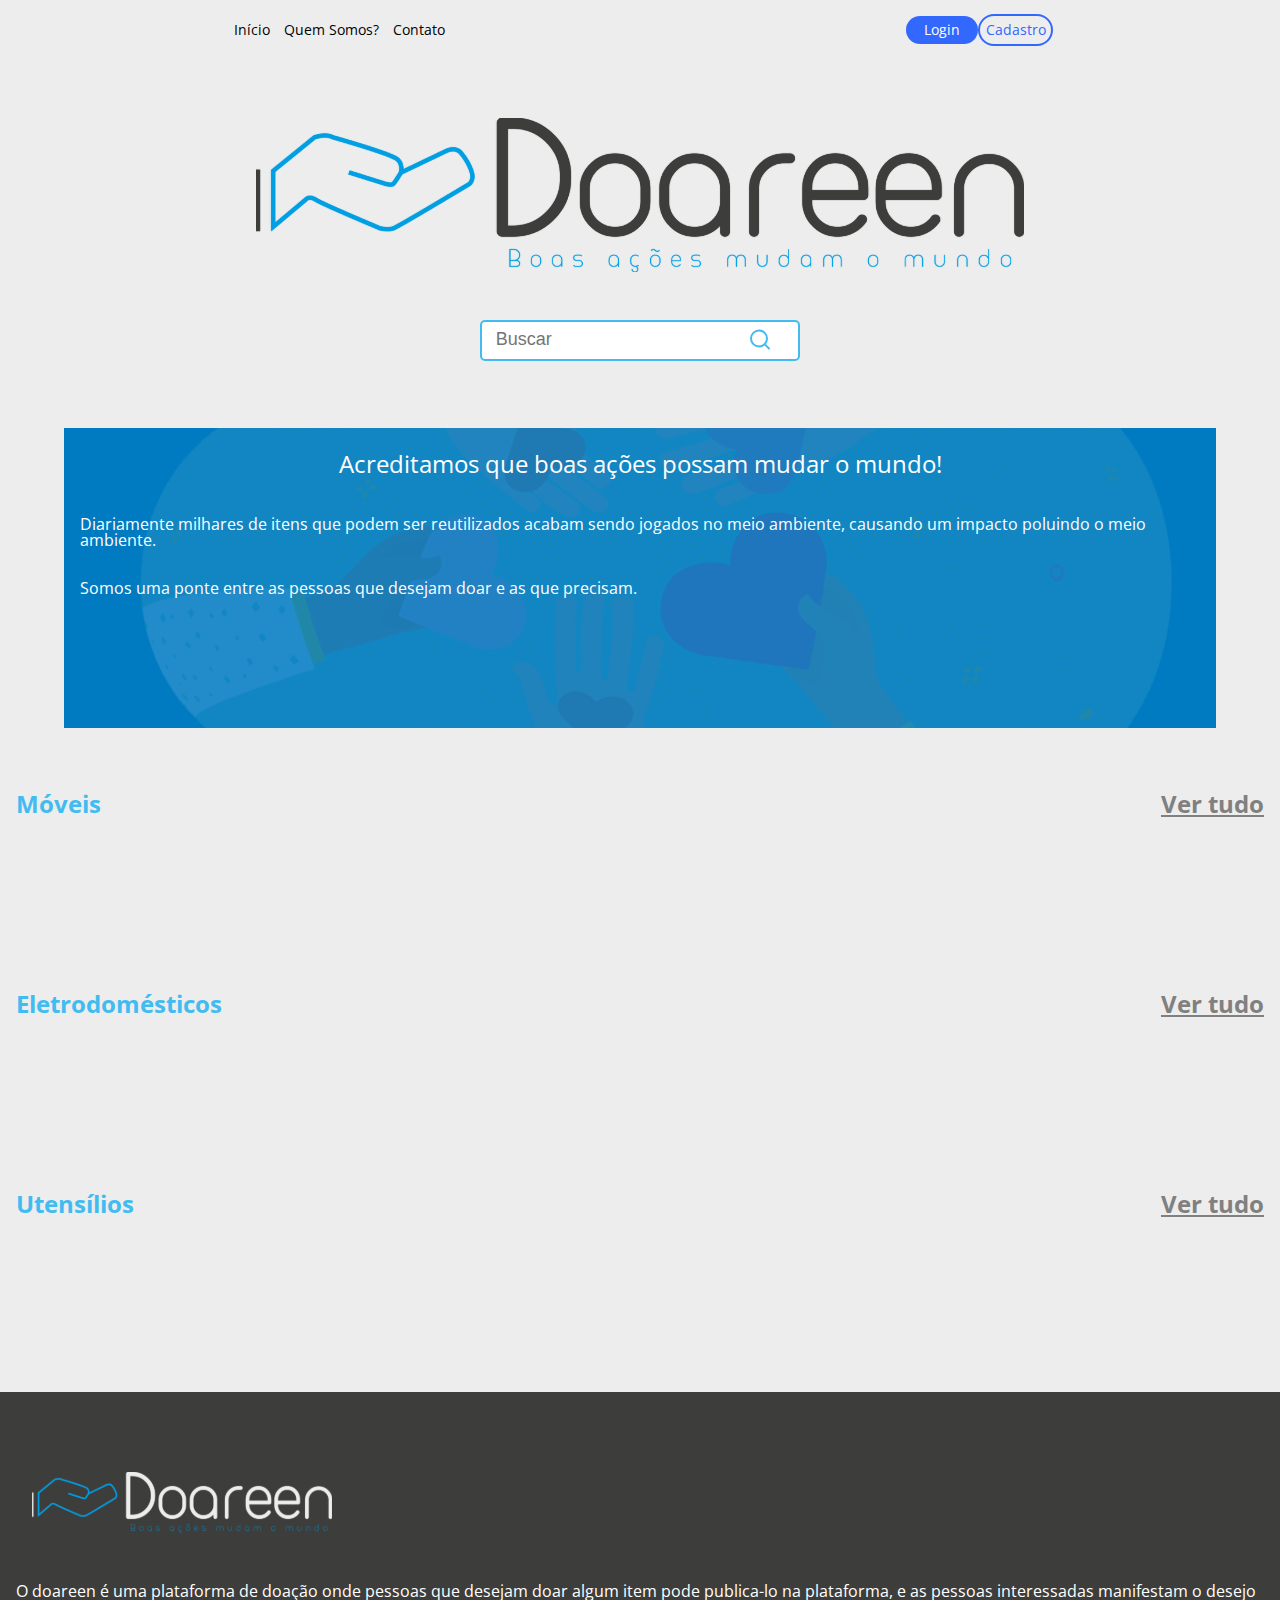
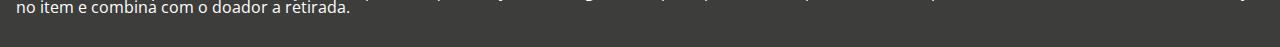
<file: Doareen/paginas/index.html>
<!DOCTYPE html>
<html lang="pt-br">
	<head>
		<meta charset="UTF-8">
		<meta http-equiv="X-UA-Compatible" content="IE=edge">
		<meta name="viewport" content="width=device-width, initial-scale=1.0">
		<title>Doareen</title>
		<link rel="preconnect" href="https://fonts.googleapis.com">
		<link rel="preconnect" href="https://fonts.gstatic.com" crossorigin>
		<link href="https://fonts.googleapis.com/css2?family=Open+Sans:wght@300;400;700&display=swap" rel="stylesheet"> 
		<link rel="stylesheet" href="/Doareen/css/reset.css">
		<link rel="stylesheet" href="/Doareen/css/styles.css">
	</head>
	<body>
		
		<header class="cabecalho">
		
			<div class="cabecalho__container">
	
				<ul class="cabecalho__lista">
					
					<li class="lista__item"><a href="index.html" class="lista__link">Início</a></li>
					<li class="lista__item"><a href="#" class="lista__link">Quem Somos?</a></li>
					<li class="lista__item"><a href="#" class="lista__link">Contato</a></li>
					
				</ul>
				
				<ul class="cabecalho__lista">
					
					<li class="lista__item botao__login"><a href="login.html" class="lista__link">Login</a></li>
					<li class="lista__item botao__cadastro"><a href="cadastro.html" class="lista__link">Cadastro</a></li>
					
				</ul>

				<a href="meu-perfil.html" class="cabecalho__nome cabecalho__nome-especifico"></a>
			
			</div>
		
		</header>
		
		<section class="banner">
		
			<img src="/Doareen/img/logo-dark 1.svg" class="banner__logo">
			
			<input type="text" class="banner__pesquisa" placeholder="Buscar">
            <div class="input__container"></div>
			
			<div class="banner__descricao">
			
				<h1 class="banner__descricao-titulo">Acreditamos que boas ações possam mudar o mundo!</h1>
				
				<p class="banner__descricao-texto">Diariamente milhares de itens que podem ser reutilizados acabam sendo jogados no meio ambiente, causando um impacto poluindo o meio ambiente.</p>
				<p class="banner__descricao-texto">Somos uma ponte entre as pessoas que desejam doar e as que precisam.</p>
			
			</div>
		
		</section>

		<section class="categorias">

			<div class="categorias_informacoes">

				<h2 class="container__titulo">Móveis</h2>
				<a href="moveis.html" data-categoria="Móvel" class="container__ver-tudo">Ver tudo</a>
				
			</div>

			<div class="container">

				<div class="categorias__container">

				</div>

			</div>

			<div class="categorias_informacoes">

				<h2 class="container__titulo">Eletrodomésticos</h2>
				<a href="eletrodomesticos.html" data-categoria="Eletrodoméstico" class="container__ver-tudo">Ver tudo</a>
				
			</div>

			<div class="container">

				<div class="categorias__container">

				</div>
			</div>

			<div class="categorias_informacoes">

				<h2 class="container__titulo">Utensílios</h2>
				<a href="utensilios.html" data-categoria="Utensílio" class="container__ver-tudo">Ver tudo</a>
				
			</div>

			<div class="container">

				<div class="categorias__container">

				</div>

			</div>

		</section>

		<footer class="rodape">

			<div class="rodape__descricao">

				<img src="/Doareen/img/logo-light 1.svg" alt="Logo Doareen" class="rodape__descricao-imagem">

				<p class="rodape__descricao-texto">O doareen é uma plataforma de doação onde pessoas que desejam doar algum item pode publica-lo na plataforma, e as pessoas interessadas manifestam o desejo no item e combina com o doador a retirada. </p>

			</div>

			<div class="rodape__container">

				<ul class="rodape__lista">

					<li class="rodape__lista-item rodape__lista-titulo"><img src="/Doareen/img/logo-light 1.svg" alt="Logo Doareen" class="rodape__lista-imagem"></li>
					<li class="rodape__lista-item"><p>O doareen é uma plataforma de doação onde pessoas que desejam doar algum item pode publica-lo na plataforma, e as pessoas interessadas manifestam o desejo no item e combina com o doador a retirada.</p><a class="saiba-mais" href="#">Saiba mais  ></a></li>

				</ul>

				<ul class="rodape__lista">
					
					<li class="rodape__lista-item rodape__lista-titulo">Categorias</li>
					<li class="rodape__lista-item"><a class="rodape__lista-link" data-categoria="Móvel" href="moveis.html">Móveis</a></li>
					<li class="rodape__lista-item"><a class="rodape__lista-link" data-categoria="Eletrodoméstico" href="eletrodomesticos.html">Eletrodomésticos</a></li>
					<li class="rodape__lista-item"><a class="rodape__lista-link" data-categoria="Utensílio" href="utensilios.html">Utensílios</a></li>

				</ul>

				<ul class="rodape__lista">

					<li class="rodape__lista-item rodape__lista-titulo">Navegação</li>
					<li class="rodape__lista-item"><a class="rodape__lista-link" href="index.html">Início</a></li>
					<li class="rodape__lista-item"><a class="rodape__lista-link" href="#">Quem somos?</a></li>
					<li class="rodape__lista-item"><a class="rodape__lista-link" href="#">Contato</a></li>


				</ul>

			</div>

		</footer>
		
		<script src="https://ajax.googleapis.com/ajax/libs/jquery/2.1.1/jquery.min.js"></script>
		<script src="/Doareen/js/home/obterSessao.js"></script>
      	<script src="/Doareen/js/home/itens.js"></script>
        <script src="/Doareen/js/home/pesquisa.js"></script>

	</body>
</html>
</file>
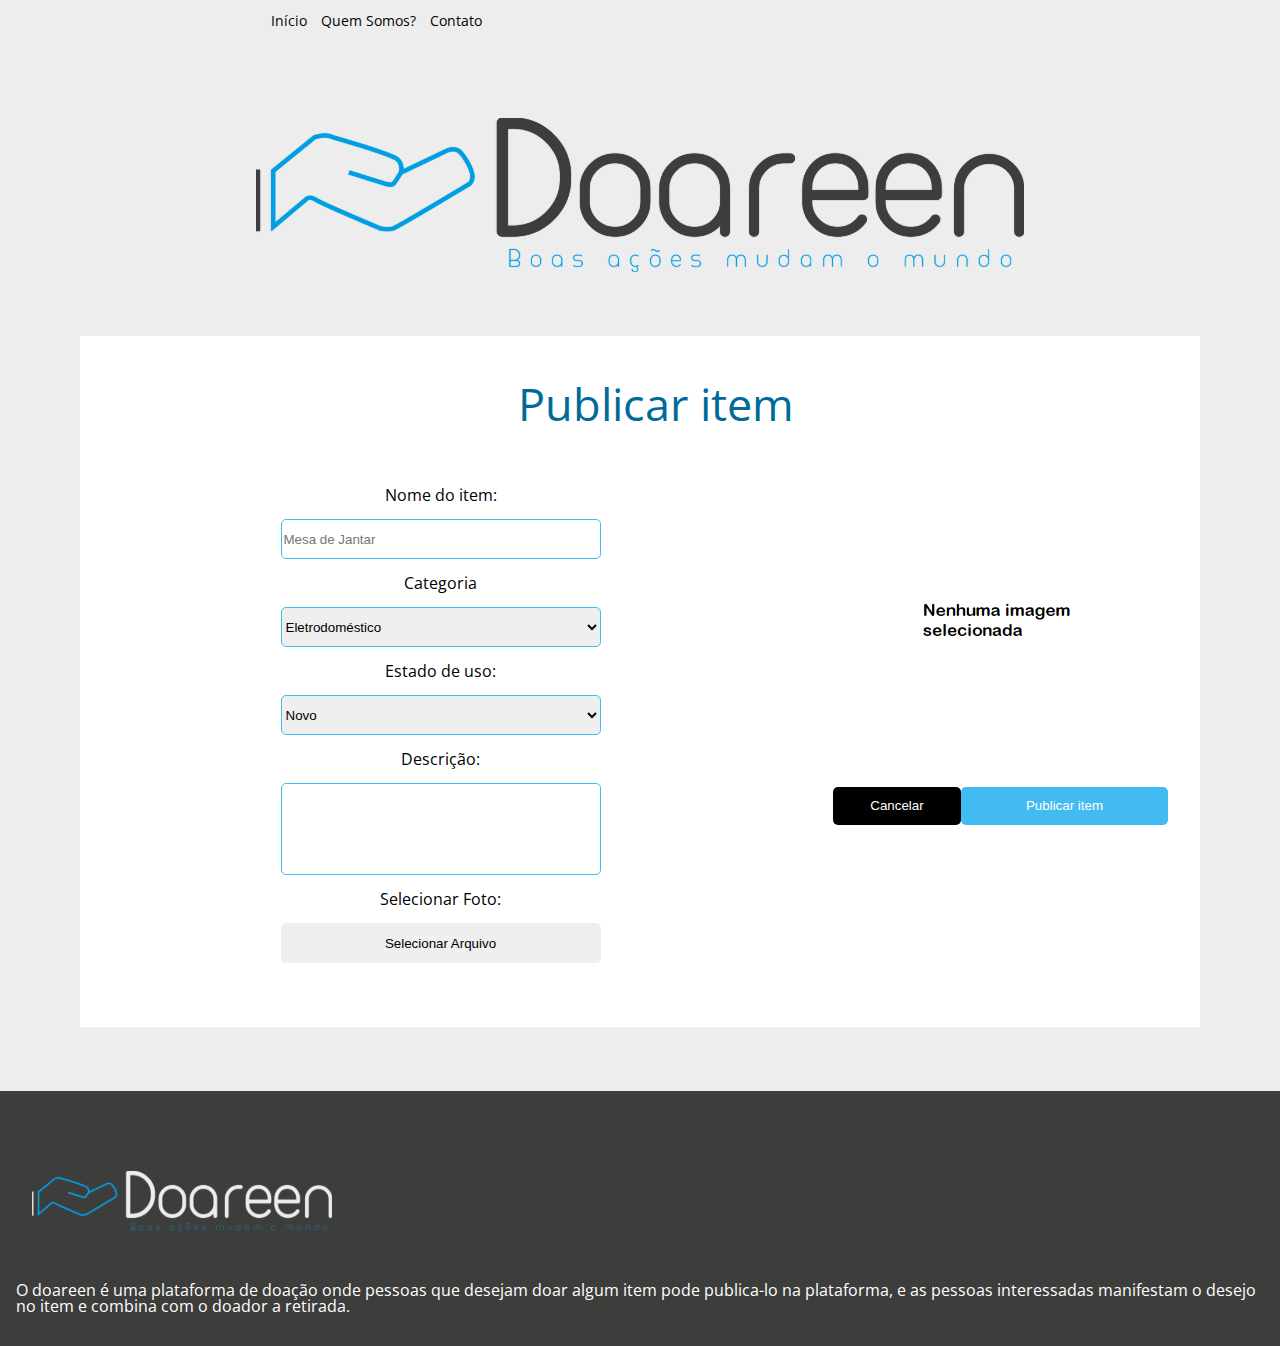
<file: Doareen/paginas/anunciar.html>
<!DOCTYPE html>
<html lang="pt-br">
	<head>
		<meta charset="UTF-8">
		<meta http-equiv="X-UA-Compatible" content="IE=edge">
		<meta name="viewport" content="width=device-width, initial-scale=1.0">
		<title>Anunciar</title>
		<link rel="preconnect" href="https://fonts.googleapis.com">
		<link rel="preconnect" href="https://fonts.gstatic.com" crossorigin>
		<link href="https://fonts.googleapis.com/css2?family=Open+Sans:wght@300;400;700&display=swap" rel="stylesheet"> 
		<link rel="stylesheet" href="/Doareen/css/reset.css">
		<link rel="stylesheet" href="/Doareen/css/styles.css">
	</head>
	<body>
		
		<header class="cabecalho">
		
			<div class="cabecalho__container">
	
				<ul class="cabecalho__lista">
					
					<li class="lista__item"><a href="index.html" class="lista__link">Início</a></li>
					<li class="lista__item"><a href="#" class="lista__link">Quem Somos?</a></li>
					<li class="lista__item"><a href="#" class="lista__link">Contato</a></li>
					
				</ul>
				
				<a href="meu-perfil.html" class="cabecalho__nome"></a>
			
			</div>
		
		</header>

		<section class="banner">
		
			<img src="/Doareen/img/logo-dark 1.svg" class="banner__logo">
		
		</section>

        <section class="anunciar">

            <form class="anunciar__formulario" action="/api/publicar.php" method="post" enctype="multipart/form-data">

                <h2 class="formulario__titulo">Publicar item</h2>

                <div class="formulario__container">

                    <div class="container__campos">

                        <label class="campos__texto" for="nomeItem">Nome do item:</label>

                        <input class="campos__input" type="text" name="nomeItem" id="nomeItem" placeholder="Mesa de Jantar" required>

                        <label class="campos__texto" for="categoria">Categoria</label>

                        <select class="campos__input campos__input-select" name="categoria">
                            <option>Eletrodoméstico</option>
                            <option>Móvel</option>
                            <option>Utensílio</option>
                        </select>

                        <label class="campos__texto" for="condicao">Estado de uso:</label>

                        <select class="campos__input campos__input-select" name="condicao">

                            <option>Novo</option>
                            <option>Seminovo</option>
                            <option>Usado</option>
                            
                        </select>

                        <label class="campos__texto" for="descricao">Descrição:</label>

                        <textarea class="campos__input campos__input-textarea" required name="descricao"></textarea>

                        <label class="campos__texto" for="file">Selecionar Foto: </label>

                        <input class="campos__input campos__input-arquivo" type="file" name="file" id="file">

                        <button class="campos__input campos__input-botao" type="button">Selecionar Arquivo</button>

                    </div>

                    <div class="container__imagem">   

                        <img class="imagem__img" id="imagem" src="/Doareen/img/img_aviso.png">

                        <div class="imagem__botoes">

                            <button class="botoes__botao botao__cancelar">Cancelar</button>
                            <button class="botoes__botao botao__publicar">Publicar item</button>

                        </div>
                    </div>

                </div>

            </form>

        </section>

		<footer class="rodape">

			<div class="rodape__descricao">

				<img src="/Doareen/img/logo-light 1.svg" alt="Logo Doareen" class="rodape__descricao-imagem">

				<p class="rodape__descricao-texto">O doareen é uma plataforma de doação onde pessoas que desejam doar algum item pode publica-lo na plataforma, e as pessoas interessadas manifestam o desejo no item e combina com o doador a retirada. </p>

			</div>

			<div class="rodape__container">

				<ul class="rodape__lista">

					<li class="rodape__lista-item rodape__lista-titulo"><img src="/Doareen/img/logo-light 1.svg" alt="Logo Doareen" class="rodape__lista-imagem"></li>
					<li class="rodape__lista-item"><p>O doareen é uma plataforma de doação onde pessoas que desejam doar algum item pode publica-lo na plataforma, e as pessoas interessadas manifestam o desejo no item e combina com o doador a retirada.</p><a class="saiba-mais" href="#">Saiba mais  ></a></li>

				</ul>

				<ul class="rodape__lista">
					
					<li class="rodape__lista-item rodape__lista-titulo">Categorias</li>
					<li class="rodape__lista-item"><a class="rodape__lista-link" data-categoria="Móvel" href="moveis.html">Móveis</a></li>
					<li class="rodape__lista-item"><a class="rodape__lista-link" data-categoria="Eletrodoméstico" href="eletrodomesticos.html">Eletrodomésticos</a></li>
					<li class="rodape__lista-item"><a class="rodape__lista-link" data-categoria="Utensílio" href="utensilios.html">Utensílios</a></li>

				</ul>

				<ul class="rodape__lista">

					<li class="rodape__lista-item rodape__lista-titulo">Navegação</li>
					<li class="rodape__lista-item"><a class="rodape__lista-link" href="index.html">Início</a></li>
					<li class="rodape__lista-item"><a class="rodape__lista-link" href="#">Quem somos?</a></li>
					<li class="rodape__lista-item"><a class="rodape__lista-link" href="#">Contato</a></li>


				</ul>

			</div>

		</footer>
		
		<script src="https://ajax.googleapis.com/ajax/libs/jquery/2.1.1/jquery.min.js"></script>
		<script src="/Doareen/js/anunciar/anunciar.js"></script>

	</body>
</html>
</file>
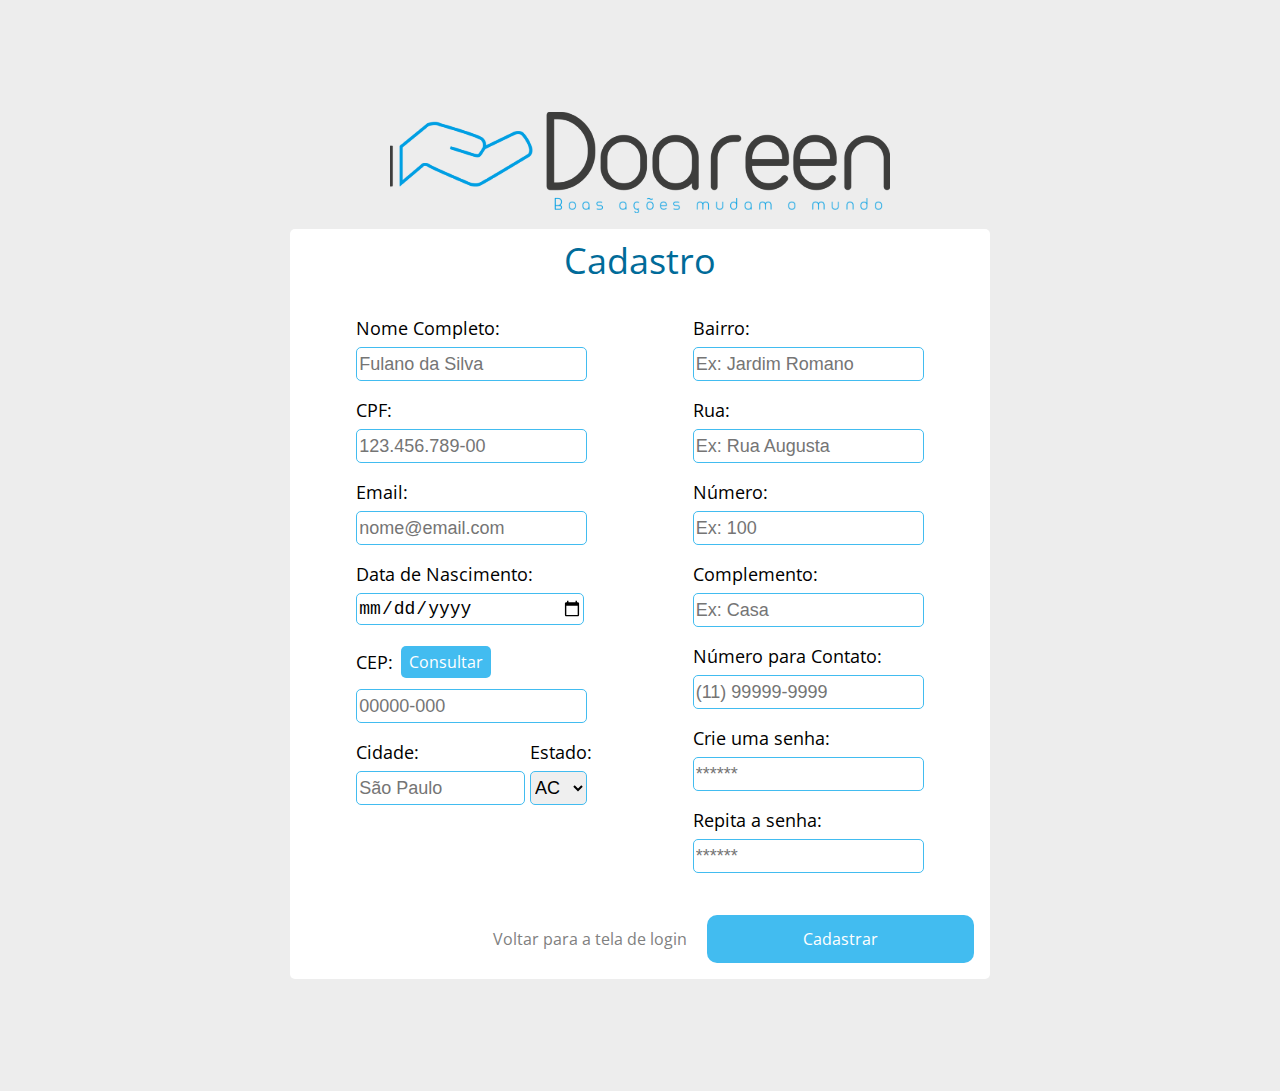
<file: Doareen/paginas/cadastro.html>
<!DOCTYPE html>
<html lang="pt-br">
<head>
    <meta charset="UTF-8">
    <meta http-equiv="X-UA-Compatible" content="IE=edge">
    <meta name="viewport" content="width=device-width, initial-scale=1.0">
    <title>Cadastro</title>
    <link rel="preconnect" href="https://fonts.googleapis.com">
	<link rel="preconnect" href="https://fonts.gstatic.com" crossorigin>
	<link href="https://fonts.googleapis.com/css2?family=Open+Sans:wght@300;400;700&display=swap" rel="stylesheet"> 
	<link rel="stylesheet" href="/Doareen/css/reset.css">
	<link rel="stylesheet" href="/Doareen/css/styles.css">
</head>
<body>
    <section class="cadastro">

        <img class="cadastro__logo" src="/Doareen/img/logo-dark 1.svg" alt="Logo Doareen">

        <div class="cadastro__campos">

            <h1 class="cadastro__titulo">Cadastro</h1>

            <div class="cadastro__container">

                <div class="container__1">

                    <label class="container__campo" for="nome">Nome Completo:</label>
                    <input class="container__input" type="text" id="nome" placeholder="Fulano da Silva">

                    <label class="container__campo" for="cpf">CPF:</label>
                    <input class="container__input" type="text" id="cpf" placeholder="123.456.789-00">

                    <label class="container__campo" for="email">Email:</label>
                    <input class="container__input" type="text" id="email" placeholder="nome@email.com">

                    <label class="container__campo" for="data">Data de Nascimento:</label>
                    <input class="container__input" type="date" id="data">

                    <div class="container__campo-cep">

                        <label class="container__campo" for="cep">CEP:</label>
                        <div class="container__campo-cep-botao">Consultar</div>

                    </div>

                    <input class="container__input" type="text" id="cep" placeholder="00000-000">
                    <label class="container__input-texto-cep"></label>

                    <div class="container__cidade-estado">

                        <div class="container__cidade">

                            <label class="container__campo" for="cidade">Cidade:</label>
                            <input class="container__input input__cidade" type="text" id="cidade" placeholder="São Paulo">

                        </div>

                        <div class="container__estado">

                            <label class="container__campo" for="estado">Estado:</label>
                            
                            <select class="container__input input__estado" id="estado">

                                <option>AC</option>
                                <option>AL</option>
                                <option>AP</option>
                                <option>AM</option>
                                <option>BA</option>
                                <option>CE</option>
                                <option>DF</option>
                                <option>ES</option>
                                <option>GO</option>
                                <option>MA</option>
                                <option>MT</option>
                                <option>MS</option>
                                <option>MG</option>
                                <option>PA</option>
                                <option>PB</option>
                                <option>PR</option>
                                <option>PE</option>
                                <option>PI</option>
                                <option>RJ</option>
                                <option>RN</option>
                                <option>RS</option>
                                <option>RO</option>
                                <option>RR</option>
                                <option>SC</option>
                                <option>SP</option>
                                <option>SE</option>
                                <option>TO</option>

                            </select>
                        </div>
                    </div>

                </div>

                <div class="container__2">

                    <label class="container__campo" for="bairro">Bairro:</label>
                    <input class="container__input" type="text" id="bairro" placeholder="Ex: Jardim Romano">

                    <label class="container__campo" for="rua">Rua:</label>
                    <input class="container__input" type="text" id="rua" placeholder="Ex: Rua Augusta">

                    <label class="container__campo" for="numero">Número:</label>
                    <input class="container__input" type="number" id="numero" placeholder="Ex: 100">

                    <label class="container__campo" for="complemento">Complemento:</label>
                    <input class="container__input" type="text" id="complemento" placeholder="Ex: Casa">

                    <label class="container__campo" for="telefone">Número para Contato:</label>
                    <input class="container__input" type="text" id="telefone" placeholder="(11) 99999-9999">

                    <label class="container__campo" for="senha">Crie uma senha:</label>
                    <input class="container__input" type="password" id="senha" placeholder="******">

                    <label class="container__campo" for="senha">Repita a senha:</label>
                    <input class="container__input" type="password" id="repsenha" placeholder="******">

                </div>

            </div>

            <div class="container__3">

                <a href="login.html" class="container__link">Voltar para a tela de login</a>
                <div class="container__botao">Cadastrar</div>

            </div>

        </div>

    </section>
    <script src="https://ajax.googleapis.com/ajax/libs/jquery/2.1.1/jquery.min.js"></script>
    <script src="/Doareen/js/cadastro/cadastro.js"></script>
    <script src="/Doareen/js/cadastro/mascara.js"></script>
    <script src="/Doareen/js/cadastro/consultaCep.js"></script>
    <script src="/Doareen/js/cadastro/pegarDados.js"></script>
</body>
</html>
</file>
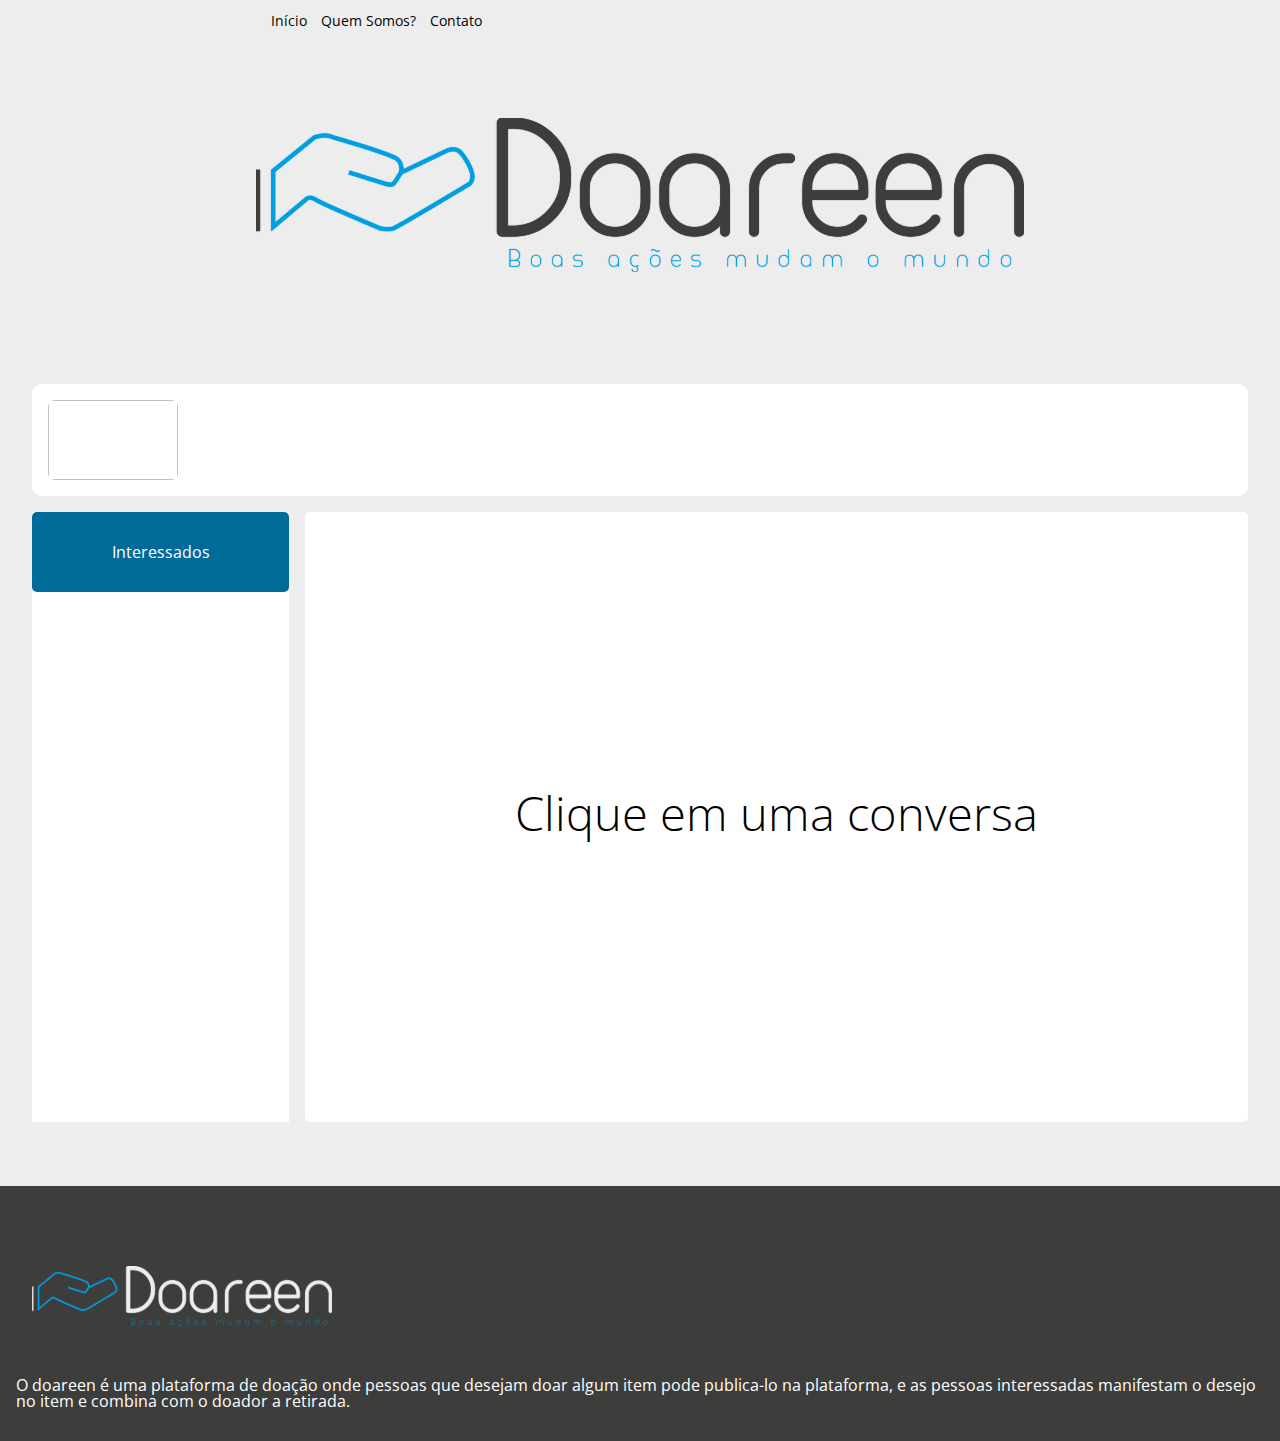
<file: Doareen/paginas/chat-doador.html>
<!DOCTYPE html>
<html lang="pt-br">
	<head>
		<meta charset="UTF-8">
		<meta http-equiv="X-UA-Compatible" content="IE=edge">
		<meta name="viewport" content="width=device-width, initial-scale=1.0">
		<title>Chat</title>
		<link rel="preconnect" href="https://fonts.googleapis.com">
		<link rel="preconnect" href="https://fonts.gstatic.com" crossorigin>
		<link href="https://fonts.googleapis.com/css2?family=Open+Sans:wght@300;400;700&display=swap" rel="stylesheet"> 
		<link rel="stylesheet" href="/Doareen/css/reset.css">
		<link rel="stylesheet" href="/Doareen/css/styles.css">
	</head>
	<body>
		
		<header class="cabecalho">
		
			<div class="cabecalho__container">
	
				<ul class="cabecalho__lista">
					
					<li class="lista__item"><a href="index.html" class="lista__link">Início</a></li>
					<li class="lista__item"><a href="#" class="lista__link">Quem Somos?</a></li>
					<li class="lista__item"><a href="#" class="lista__link">Contato</a></li>
					
				</ul>
				
				<a href="meu-perfil.html" class="cabecalho__nome"></a>
			
			</div>
		
		</header>

		<section class="banner">
		
			<img src="/Doareen/img/logo-dark 1.svg" class="banner__logo">
		
		</section>

        <section class="chat-doador">

            <div class="produtos-interessados produtos-interessados__chat">
					
				<div class="interessados__informacoes">

					<img class="card__imagem">

					<div class="card__container">
					
						<h2 class="card__titulo"></h2>

						<p class="card__descricao"></p>

					</div>

				</div>

			</div>

            <div class="chat-doador__container flex">

                <div class="chat-doador__lista">

                    <div class="lista__titulo">

                        <p>Interessados</p>
                        
                    </div>

                </div>

                <div class="chat-doador__container chat">
                    
                    <h1 class="aviso">Clique em uma conversa</h1>

                    <img src="/Doareen/img/aiga_left_arrow.svg" class="chat-doador__voltar" alt="Voltar">

                    <div class="chat-doador__doador">

                        <h2 class="doador__nome">Interessado</h2>

                        <div class="chat-doador__reservar">

                            <p>Reservar para</p>

                        </div>
                      
                      	<div class="chat-doador__botoes-container">

                            <div class="chat-doador__finalizar">Finalizar doação</div>
                          	<div class="chat-doador__cancelar">Cancelar reserva</div>
                          
                        </div>
    
                    </div>
    
                    <div class="chat-interessado__mensagens chat-interessado__mensagens-doador">
    
                        <div class="mensagens">
    
                        </div>
    
                        <div class="chat-interessado__container-input">
    
                            <div class="chat-interessado__input">
    
                                <input type="text" class="input" placeholder="Mensagem">
                
                                <img src="/Doareen/img/send.svg" class="input__enviar" alt="Enviar Mensagem">
                
                            </div>
    
                        </div>
    
                    </div>
    
                </div>

            </div>

        </section>

        <footer class="rodape">

			<div class="rodape__descricao">

				<img src="/Doareen/img/logo-light 1.svg" alt="Logo Doareen" class="rodape__descricao-imagem">

				<p class="rodape__descricao-texto">O doareen é uma plataforma de doação onde pessoas que desejam doar algum item pode publica-lo na plataforma, e as pessoas interessadas manifestam o desejo no item e combina com o doador a retirada. </p>

			</div>

			<div class="rodape__container">

				<ul class="rodape__lista">

					<li class="rodape__lista-item rodape__lista-titulo"><img src="/Doareen/img/logo-light 1.svg" alt="Logo Doareen" class="rodape__lista-imagem"></li>
					<li class="rodape__lista-item"><p>O doareen é uma plataforma de doação onde pessoas que desejam doar algum item pode publica-lo na plataforma, e as pessoas interessadas manifestam o desejo no item e combina com o doador a retirada.</p><a class="saiba-mais" href="#">Saiba mais  ></a></li>

				</ul>

				<ul class="rodape__lista">
					
					<li class="rodape__lista-item rodape__lista-titulo">Categorias</li>
					<li class="rodape__lista-item"><a class="rodape__lista-link" data-categoria="Móvel" href="moveis.html">Móveis</a></li>
					<li class="rodape__lista-item"><a class="rodape__lista-link" data-categoria="Eletrodoméstico" href="eletrodomesticos.html">Eletrodomésticos</a></li>
					<li class="rodape__lista-item"><a class="rodape__lista-link" data-categoria="Utensílio" href="utensilios.html">Utensílios</a></li>

				</ul>

				<ul class="rodape__lista">

					<li class="rodape__lista-item rodape__lista-titulo">Navegação</li>
					<li class="rodape__lista-item"><a class="rodape__lista-link" href="index.html">Início</a></li>
					<li class="rodape__lista-item"><a class="rodape__lista-link" href="#">Quem somos?</a></li>
					<li class="rodape__lista-item"><a class="rodape__lista-link" href="#">Contato</a></li>


				</ul>

			</div>

		</footer>
      
      	<script src="https://ajax.googleapis.com/ajax/libs/jquery/2.1.1/jquery.min.js"></script>
      	<script src="/Doareen/js/chat-doador/chat-doador.js"></script>
      
	</body>
</html>
</file>
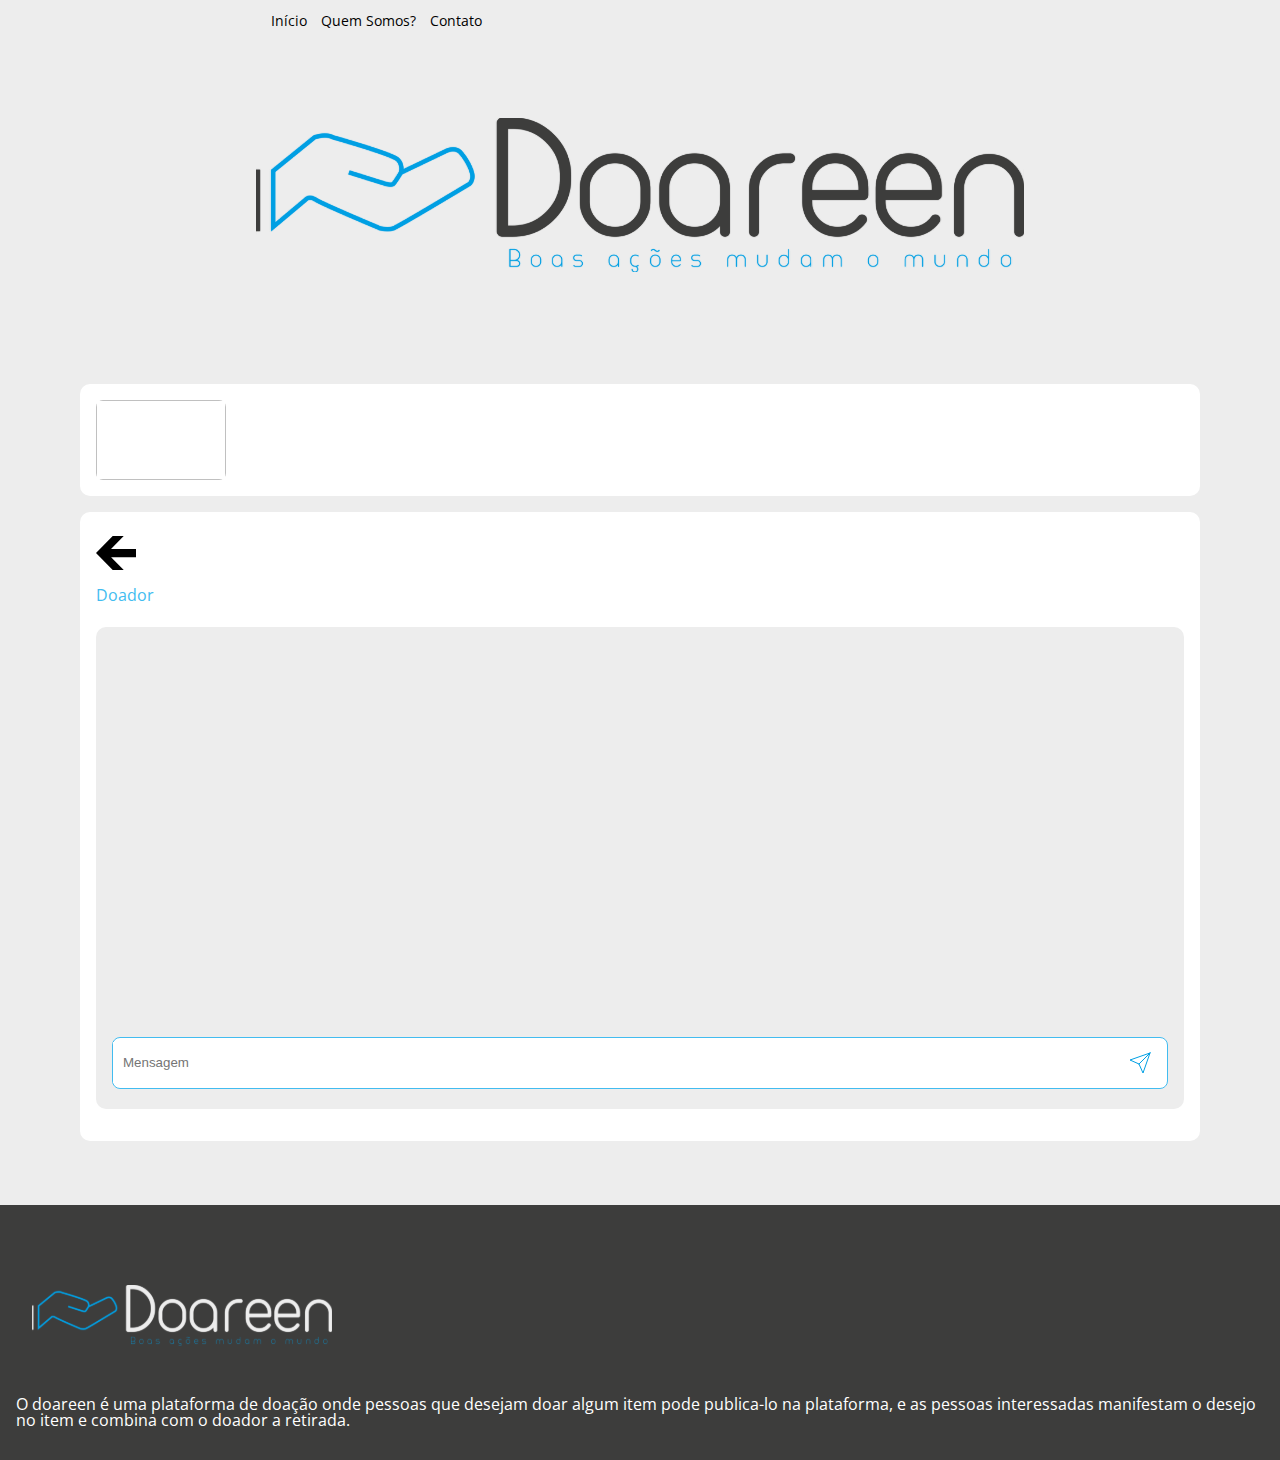
<file: Doareen/paginas/chat-interessado.html>
<!DOCTYPE html>
<html lang="pt-br">
	<head>
		<meta charset="UTF-8">
		<meta http-equiv="X-UA-Compatible" content="IE=edge">
		<meta name="viewport" content="width=device-width, initial-scale=1.0">
		<title>Chat</title>
		<link rel="preconnect" href="https://fonts.googleapis.com">
		<link rel="preconnect" href="https://fonts.gstatic.com" crossorigin>
		<link href="https://fonts.googleapis.com/css2?family=Open+Sans:wght@300;400;700&display=swap" rel="stylesheet"> 
		<link rel="stylesheet" href="/Doareen/css/reset.css">
		<link rel="stylesheet" href="/Doareen/css/styles.css">
	</head>
	<body>
		
		<header class="cabecalho">
		
			<div class="cabecalho__container">
	
				<ul class="cabecalho__lista">
					
					<li class="lista__item"><a href="index.html" class="lista__link">Início</a></li>
					<li class="lista__item"><a href="#" class="lista__link">Quem Somos?</a></li>
					<li class="lista__item"><a href="#" class="lista__link">Contato</a></li>
					
				</ul>
				
				<a href="meu-perfil.html" class="cabecalho__nome"></a>
			
			</div>
		
		</header>

		<section class="banner">
		
			<img src="/Doareen/img/logo-dark 1.svg" class="banner__logo">
		
		</section>

		<section class="chat-interessado">

			<div class="produtos-interessados produtos-interessados__chat">
					
				<div class="interessados__informacoes">

					<img class="card__imagem">

					<div class="card__container">
					
						<h2 class="card__titulo"></h2>

						<p class="card__descricao"></p>

					</div>

				</div>

			</div>

			<div class="chat-interessado__container">

				<div class="chat-interessado__doador">

                  	<a href="/Doareen/paginas/meus-interesses.html" class="chat-interessado__voltar"><img src="/Doareen/img/aiga_left_arrow.svg" alt="Voltar"></a>
					<h2 class="doador__titulo">Doador</h2>
					<h2 class="doador__nome"></h2>

				</div>

				<div class="chat-interessado__mensagens">

					<div class="mensagens">

					</div>

					<div class="chat-interessado__container-input">

						<div class="chat-interessado__input">

							<input type="text" class="input" placeholder="Mensagem">
			
							<img src="/Doareen/img/send.svg" class="input__enviar" alt="Enviar Mensagem">
			
						</div>

					</div>

				</div>

			</div>

		</section>

        <footer class="rodape">

			<div class="rodape__descricao">

				<img src="/Doareen/img/logo-light 1.svg" alt="Logo Doareen" class="rodape__descricao-imagem">

				<p class="rodape__descricao-texto">O doareen é uma plataforma de doação onde pessoas que desejam doar algum item pode publica-lo na plataforma, e as pessoas interessadas manifestam o desejo no item e combina com o doador a retirada. </p>

			</div>

			<div class="rodape__container">

				<ul class="rodape__lista">

					<li class="rodape__lista-item rodape__lista-titulo"><img src="/Doareen/img/logo-light 1.svg" alt="Logo Doareen" class="rodape__lista-imagem"></li>
					<li class="rodape__lista-item"><p>O doareen é uma plataforma de doação onde pessoas que desejam doar algum item pode publica-lo na plataforma, e as pessoas interessadas manifestam o desejo no item e combina com o doador a retirada.</p><a class="saiba-mais" href="#">Saiba mais  ></a></li>

				</ul>

				<ul class="rodape__lista">
					
					<li class="rodape__lista-item rodape__lista-titulo">Categorias</li>
					<li class="rodape__lista-item"><a class="rodape__lista-link" data-categoria="Móvel" href="moveis.html">Móveis</a></li>
					<li class="rodape__lista-item"><a class="rodape__lista-link" data-categoria="Eletrodoméstico" href="eletrodomesticos.html">Eletrodomésticos</a></li>
					<li class="rodape__lista-item"><a class="rodape__lista-link" data-categoria="Utensílio" href="utensilios.html">Utensílios</a></li>

				</ul>

				<ul class="rodape__lista">

					<li class="rodape__lista-item rodape__lista-titulo">Navegação</li>
					<li class="rodape__lista-item"><a class="rodape__lista-link" href="index.html">Início</a></li>
					<li class="rodape__lista-item"><a class="rodape__lista-link" href="#">Quem somos?</a></li>
					<li class="rodape__lista-item"><a class="rodape__lista-link" href="#">Contato</a></li>


				</ul>

			</div>

		</footer>
      
        <script src="https://ajax.googleapis.com/ajax/libs/jquery/2.1.1/jquery.min.js"></script>
      	<script src="/Doareen/js/home/obterSessao.js"></script>
      	<script src="/Doareen/js/chat-interessado/interessado.js"></script>
		
	</body>
</html>
</file>
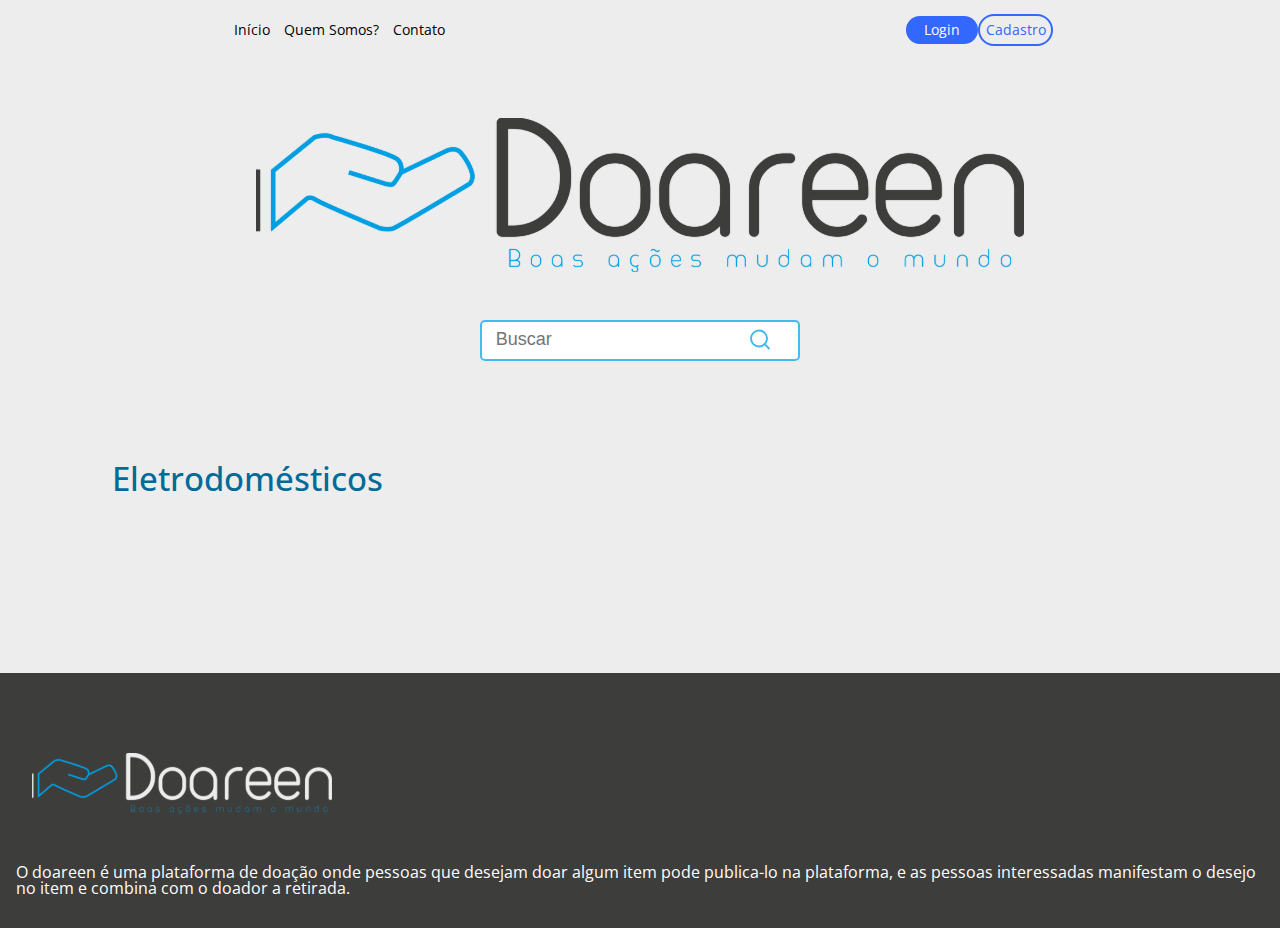
<file: Doareen/paginas/eletrodomesticos.html>
<!DOCTYPE html>
<html lang="pt-br">
	<head>
		<meta charset="UTF-8">
		<meta http-equiv="X-UA-Compatible" content="IE=edge">
		<meta name="viewport" content="width=device-width, initial-scale=1.0">
		<title>Eletrodomésticos</title>
		<link rel="preconnect" href="https://fonts.googleapis.com">
		<link rel="preconnect" href="https://fonts.gstatic.com" crossorigin>
		<link href="https://fonts.googleapis.com/css2?family=Open+Sans:wght@300;400;700&display=swap" rel="stylesheet"> 
		<link rel="stylesheet" href="/Doareen/css/reset.css">
		<link rel="stylesheet" href="/Doareen/css/styles.css">
	</head>
	<body>
		
		<header class="cabecalho">
		
			<div class="cabecalho__container">
	
				<ul class="cabecalho__lista">
					
					<li class="lista__item"><a href="index.html" class="lista__link">Início</a></li>
					<li class="lista__item"><a href="#" class="lista__link">Quem Somos?</a></li>
					<li class="lista__item"><a href="#" class="lista__link">Contato</a></li>
					
				</ul>
				
				<ul class="cabecalho__lista">
					
					<li class="lista__item botao__login"><a href="/paginas/login.html" class="lista__link">Login</a></li>
					<li class="lista__item botao__cadastro"><a href="/paginas/cadastro.html" class="lista__link">Cadastro</a></li>
					
				</ul>

				<a href="meu-perfil.html" class="cabecalho__nome cabecalho__nome-especifico"></a>

			</div>
		
		</header>

		<section class="banner">
		
			<img src="/Doareen/img/logo-dark 1.svg" class="banner__logo">
			
			<input type="text" class="banner__pesquisa" placeholder="Buscar">
            <div class="input__container"></div>
		
		</section>

		<section class="categoria">

			<div class="categoria__container">

				<h2 class="categoria__titulo">Eletrodomésticos</h2>

				<div class="categoria__produtos">
		
				</div>

			</div>

		</section>

		<footer class="rodape">

			<div class="rodape__descricao">

				<img src="/Doareen/img/logo-light 1.svg" alt="Logo Doareen" class="rodape__descricao-imagem">

				<p class="rodape__descricao-texto">O doareen é uma plataforma de doação onde pessoas que desejam doar algum item pode publica-lo na plataforma, e as pessoas interessadas manifestam o desejo no item e combina com o doador a retirada. </p>

			</div>

			<div class="rodape__container">

				<ul class="rodape__lista">

					<li class="rodape__lista-item rodape__lista-titulo"><img src="/Doareen/img/logo-light 1.svg" alt="Logo Doareen" class="rodape__lista-imagem"></li>
					<li class="rodape__lista-item"><p>O doareen é uma plataforma de doação onde pessoas que desejam doar algum item pode publica-lo na plataforma, e as pessoas interessadas manifestam o desejo no item e combina com o doador a retirada.</p><a class="saiba-mais" href="#">Saiba mais  ></a></li>

				</ul>

				<ul class="rodape__lista">
					
					<li class="rodape__lista-item rodape__lista-titulo">Categorias</li>
					<li class="rodape__lista-item"><a class="rodape__lista-link" data-categoria="Móvel" href="moveis.html">Móveis</a></li>
					<li class="rodape__lista-item"><a class="rodape__lista-link" data-categoria="Eletrodoméstico" href="eletrodomesticos.html">Eletrodomésticos</a></li>
					<li class="rodape__lista-item"><a class="rodape__lista-link" data-categoria="Utensílio" href="utensilios.html">Utensílios</a></li>

				</ul>

				<ul class="rodape__lista">

					<li class="rodape__lista-item rodape__lista-titulo">Navegação</li>
					<li class="rodape__lista-item"><a class="rodape__lista-link" href="index.html">Início</a></li>
					<li class="rodape__lista-item"><a class="rodape__lista-link" href="#">Quem somos?</a></li>
					<li class="rodape__lista-item"><a class="rodape__lista-link" href="#">Contato</a></li>


				</ul>

			</div>

		</footer>
		
      	<script src="https://ajax.googleapis.com/ajax/libs/jquery/2.1.1/jquery.min.js"></script>
		<script src="/Doareen/js/categorias/categorias.js"></script>
      	<script src="/Doareen/js/home/obterSessao.js"></script>
        <script src="/Doareen/js/home/pesquisa.js"></script>
      
	</body>
</html>
</file>
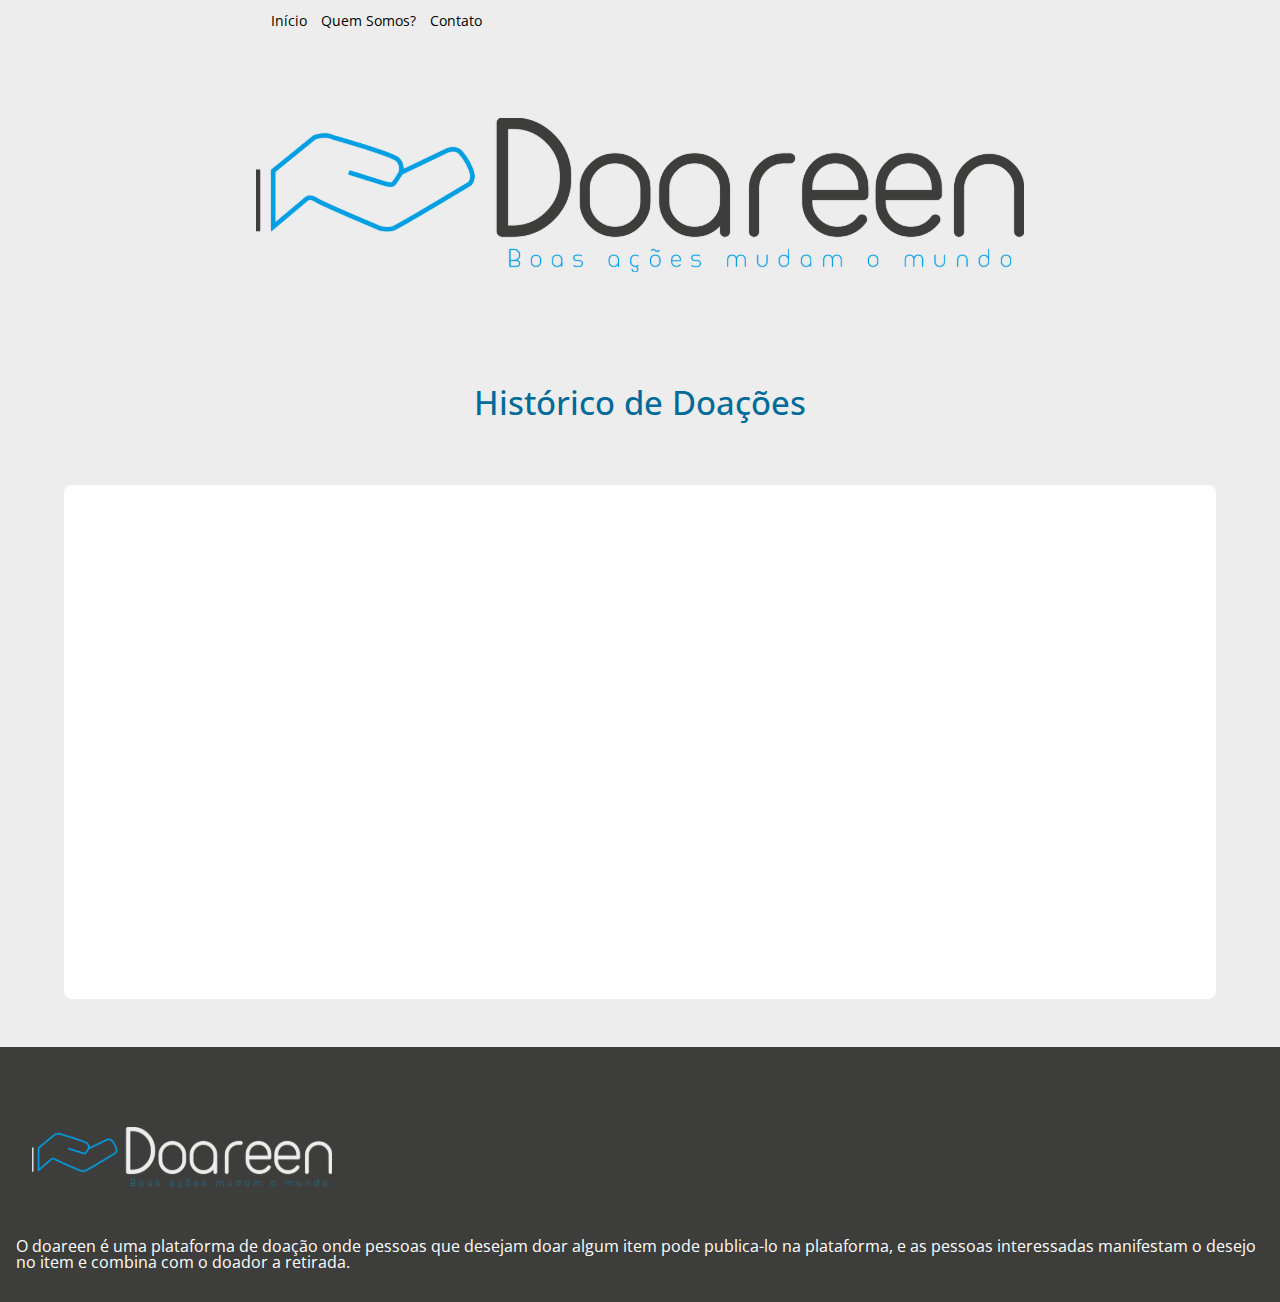
<file: Doareen/paginas/historico.html>
<!DOCTYPE html>
<html lang="pt-br">
	<head>
		<meta charset="UTF-8">
		<meta http-equiv="X-UA-Compatible" content="IE=edge">
		<meta name="viewport" content="width=device-width, initial-scale=1.0">
		<title>Histórico</title>
		<link rel="preconnect" href="https://fonts.googleapis.com">
		<link rel="preconnect" href="https://fonts.gstatic.com" crossorigin>
		<link href="https://fonts.googleapis.com/css2?family=Open+Sans:wght@300;400;700&display=swap" rel="stylesheet"> 
		<link rel="stylesheet" href="/Doareen/css/reset.css">
		<link rel="stylesheet" href="/Doareen/css/styles.css">
	</head>
	<body>
		
		<header class="cabecalho">
		
			<div class="cabecalho__container">
	
				<ul class="cabecalho__lista">
					
					<li class="lista__item"><a href="index.html" class="lista__link">Início</a></li>
					<li class="lista__item"><a href="#" class="lista__link">Quem Somos?</a></li>
					<li class="lista__item"><a href="#" class="lista__link">Contato</a></li>
					
				</ul>
				
				<a href="meu-perfil.html" class="cabecalho__nome"></a>
			
			</div>
		
		</header>

		<section class="banner">
		
			<img src="/Doareen/img/logo-dark 1.svg" class="banner__logo">
		
		</section>
      
      <section class="historico">
      
        <h1 class="historico__titulo categoria__titulo">Histórico de Doações</h1>
        
        <div class="historico__container"></div>
      
      </section>
      
      <footer class="rodape">

			<div class="rodape__descricao">

				<img src="/Doareen/img/logo-light 1.svg" alt="Logo Doareen" class="rodape__descricao-imagem">

				<p class="rodape__descricao-texto">O doareen é uma plataforma de doação onde pessoas que desejam doar algum item pode publica-lo na plataforma, e as pessoas interessadas manifestam o desejo no item e combina com o doador a retirada. </p>

			</div>

			<div class="rodape__container">

				<ul class="rodape__lista">

					<li class="rodape__lista-item rodape__lista-titulo"><img src="/Doareen/img/logo-light 1.svg" alt="Logo Doareen" class="rodape__lista-imagem"></li>
					<li class="rodape__lista-item"><p>O doareen é uma plataforma de doação onde pessoas que desejam doar algum item pode publica-lo na plataforma, e as pessoas interessadas manifestam o desejo no item e combina com o doador a retirada.</p><a class="saiba-mais" href="#">Saiba mais  ></a></li>

				</ul>

				<ul class="rodape__lista">
					
					<li class="rodape__lista-item rodape__lista-titulo">Categorias</li>
					<li class="rodape__lista-item"><a class="rodape__lista-link" data-categoria="Móvel" href="moveis.html">Móveis</a></li>
					<li class="rodape__lista-item"><a class="rodape__lista-link" data-categoria="Eletrodoméstico" href="eletrodomesticos.html">Eletrodomésticos</a></li>
					<li class="rodape__lista-item"><a class="rodape__lista-link" data-categoria="Utensílio" href="utensilios.html">Utensílios</a></li>

				</ul>

				<ul class="rodape__lista">

					<li class="rodape__lista-item rodape__lista-titulo">Navegação</li>
					<li class="rodape__lista-item"><a class="rodape__lista-link" href="index.html">Início</a></li>
					<li class="rodape__lista-item"><a class="rodape__lista-link" href="#">Quem somos?</a></li>
					<li class="rodape__lista-item"><a class="rodape__lista-link" href="#">Contato</a></li>


				</ul>

			</div>

		</footer>
		
		<script src="https://ajax.googleapis.com/ajax/libs/jquery/2.1.1/jquery.min.js"></script>
		<script src="/Doareen/js/home/obterSessao.js"></script>
      	<script src="/Doareen/js/historico/historico.js"></script>

	</body>
</html>
</file>
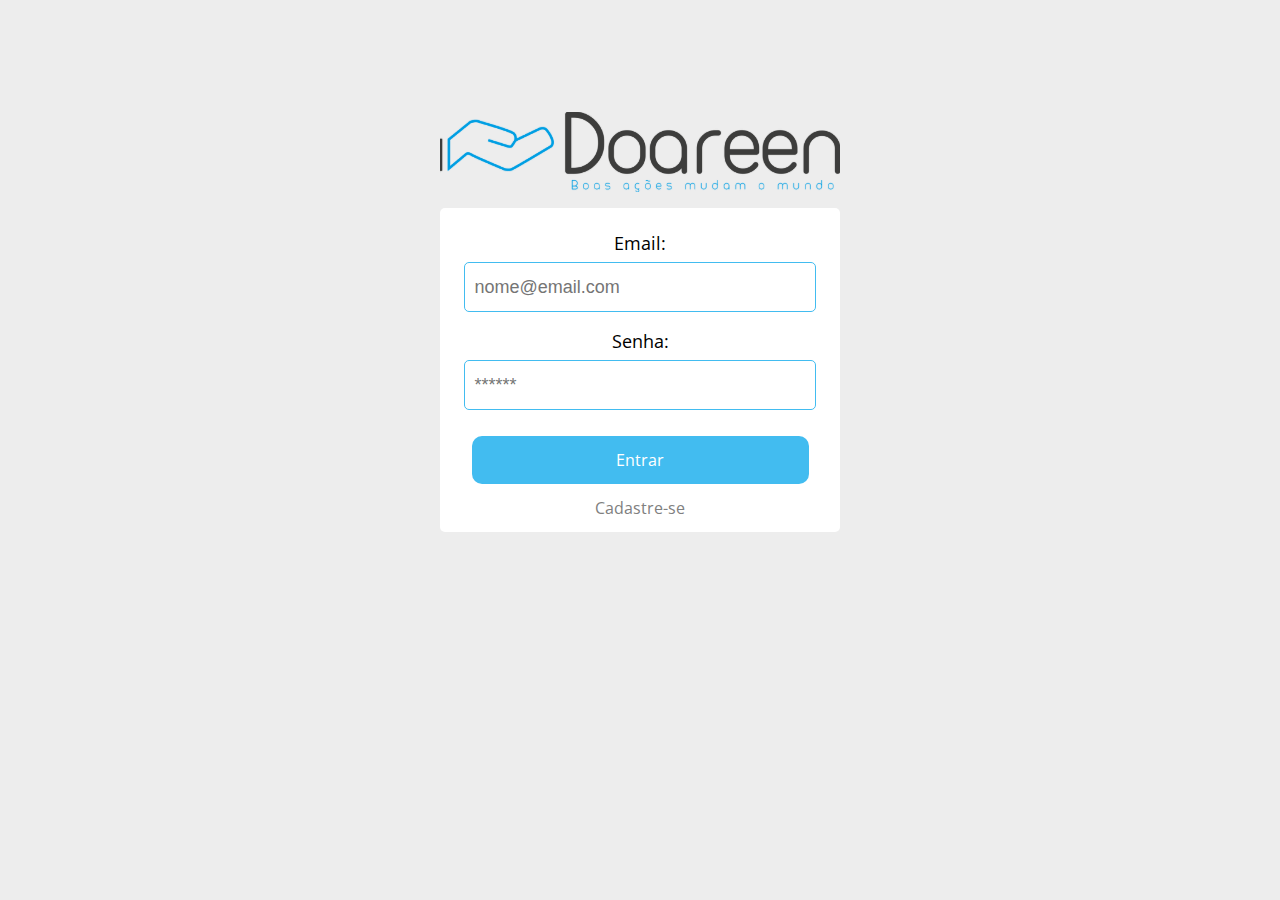
<file: Doareen/paginas/login.html>
<!DOCTYPE html>
<html lang="pt-br">
<head>
    <meta charset="UTF-8">
    <meta http-equiv="X-UA-Compatible" content="IE=edge">
    <meta name="viewport" content="width=device-width, initial-scale=1.0">
    <title>Login</title>
    <link rel="preconnect" href="https://fonts.googleapis.com">
	<link rel="preconnect" href="https://fonts.gstatic.com" crossorigin>
	<link href="https://fonts.googleapis.com/css2?family=Open+Sans:wght@300;400;700&display=swap" rel="stylesheet"> 
	<link rel="stylesheet" href="/Doareen/css/reset.css">
	<link rel="stylesheet" href="/Doareen/css/styles.css">
</head>
<body>
    <section class="login">

        <img class="cadastro__logo login__logo" src="/Doareen/img/logo-dark 1.svg" alt="Logo Doareen">

        <div class="login__campos">

            <div class="login__container">

                <label class="container__campo" for="email">Email:</label>
                <input class="container__input container__input-login" type="text" id="email" placeholder="nome@email.com">

                <label class="container__campo" for="senha">Senha:</label>
                <input class="container__input container__input-login" type="password" id="senha" placeholder="******">

            </div>

            <div class="container__botoes">

                <div class="login__botao">Entrar</div>
                <a href="cadastro.html" class="login__botao-cadastro">Cadastre-se</a>

            </div>

        </div>

    </section>

    <script src="https://ajax.googleapis.com/ajax/libs/jquery/2.1.1/jquery.min.js"></script>
    <script src="/Doareen/js/login/login.js"></script>

</body>
</html>
</file>
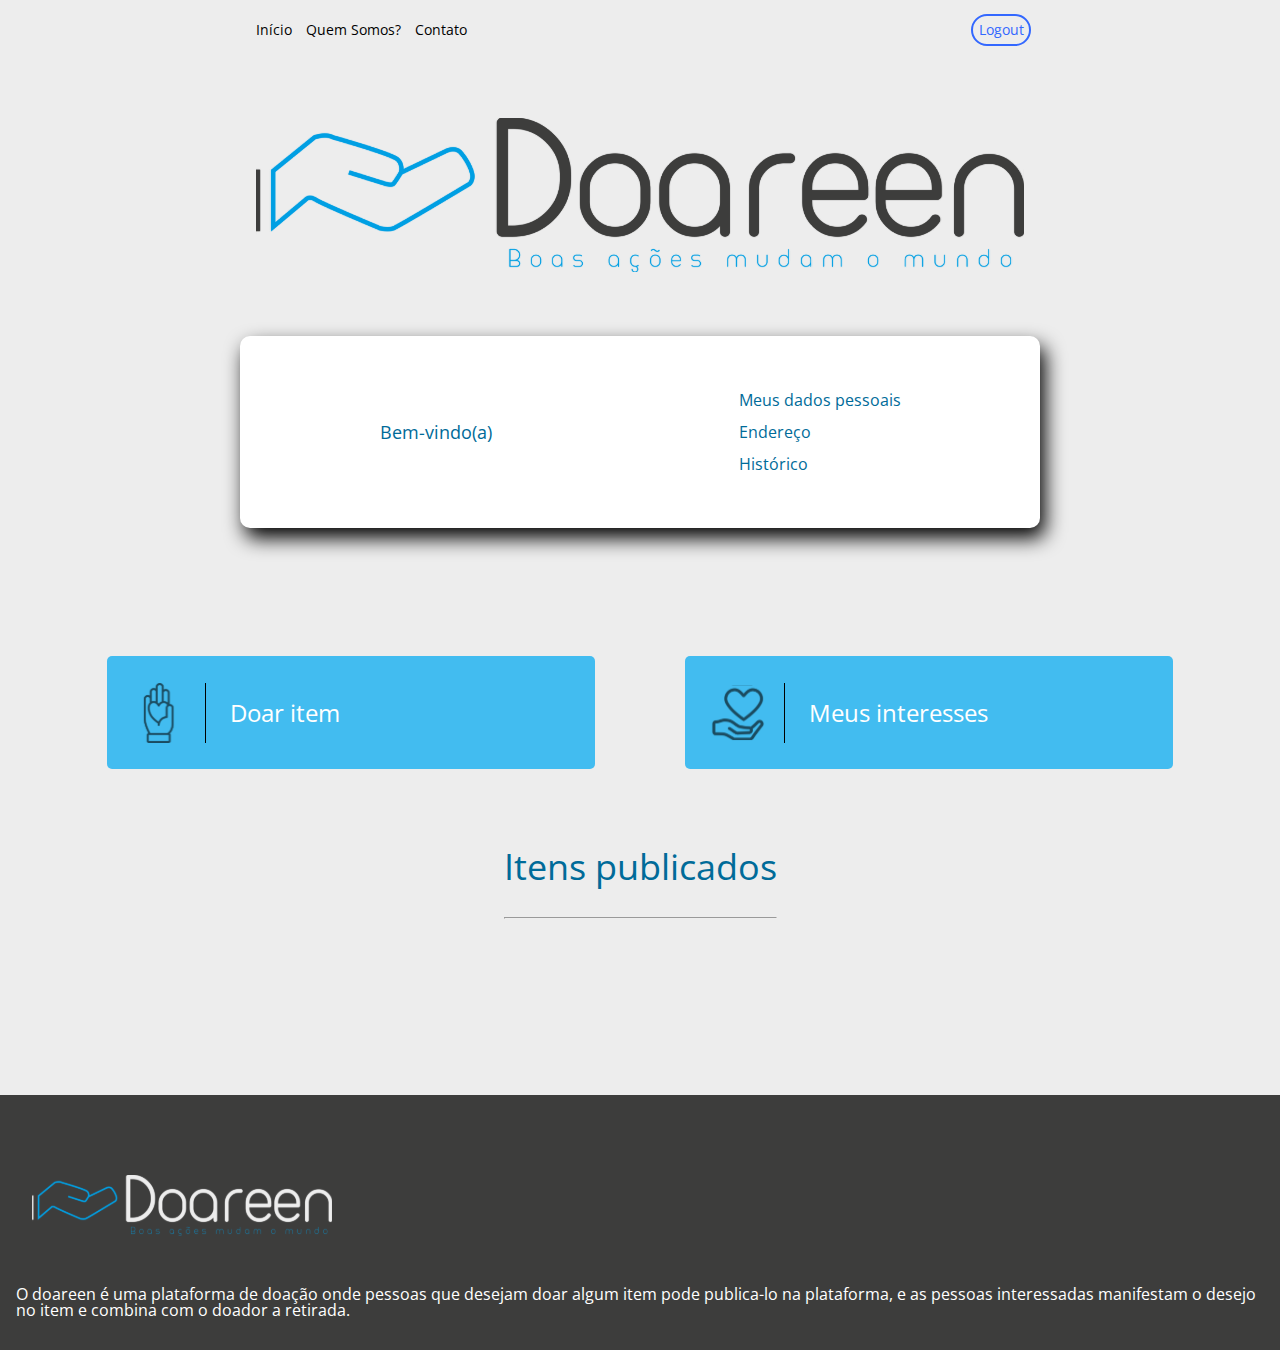
<file: Doareen/paginas/meu-perfil.html>
<!DOCTYPE html>
<html lang="pt-br">
	<head>
		<meta charset="UTF-8">
		<meta http-equiv="X-UA-Compatible" content="IE=edge">
		<meta name="viewport" content="width=device-width, initial-scale=1.0">
		<title>Meu Perfil</title>
		<link rel="preconnect" href="https://fonts.googleapis.com">
		<link rel="preconnect" href="https://fonts.gstatic.com" crossorigin>
		<link href="https://fonts.googleapis.com/css2?family=Open+Sans:wght@300;400;700&display=swap" rel="stylesheet"> 
		<link rel="stylesheet" href="/Doareen/css/reset.css">
		<link rel="stylesheet" href="/Doareen/css/styles.css">
	</head>
	<body>
		
		<header class="cabecalho">
		
			<div class="cabecalho__container">
	
				<ul class="cabecalho__lista">
					
					<li class="lista__item"><a href="index.html" class="lista__link">Início</a></li>
					<li class="lista__item"><a href="#" class="lista__link">Quem Somos?</a></li>
					<li class="lista__item"><a href="#" class="lista__link">Contato</a></li>
					
				</ul>
				
				<ul class="cabecalho__lista">
					
					<li class="lista__item botao__logout"><a href="#" class="lista__link">Logout</a></li>
					
				</ul>
			
			</div>
		
		</header>

		<section class="banner">
		
			<img src="/Doareen/img/logo-dark 1.svg" class="banner__logo">
		
		</section>

        <section class="secao__container">

            <div class="secao-perfil">

                <div class="secao-perfil__nome">

                    <h3>Bem-vindo(a)</h3>

                    <h2></h2>

                </div>

                <div class="secao-perfil__opcoes">

                    <ul class="secao-perfil__opcoes-lista">

                        <li class="opcoes-lista__item"><a href="#" class="opcoes-lista__link">Meus dados pessoais</a></li>
                        <li class="opcoes-lista__item"><a href="#" class="opcoes-lista__link">Endereço</a></li>
                        <li class="opcoes-lista__item"><a href="/Doareen/paginas/historico.html" class="opcoes-lista__link">Histórico</a></li>

                    </ul>

                </div>

            </div>

        </section>

        <section class="secao-botoes">

            <a href="anunciar.html" class="secao-botoes__botoes">

                <img src="/Doareen/img/doar.svg" alt="Logo doação" class="botao__logo">

                <h2 class="botao__titulo">Doar item</h2>

            </a>

            <a href="meus-interesses.html" class="secao-botoes__botoes">

                <img src="/Doareen/img/receber.svg" alt="Logo Meus interesses" class="botao__logo">

                <h2 class="botao__titulo">Meus interesses</h2>

            </a>

        </section>

        <section class="secao-itens">

            <div class="categoria__container">

                <h2 class="secao-itens__titulo">Itens publicados</h2>

                <hr/>

				<div class="categoria__produtos">
		
				</div>

			</div>

        </section>

		<footer class="rodape">

			<div class="rodape__descricao">

				<img src="/Doareen/img/logo-light 1.svg" alt="Logo Doareen" class="rodape__descricao-imagem">

				<p class="rodape__descricao-texto">O doareen é uma plataforma de doação onde pessoas que desejam doar algum item pode publica-lo na plataforma, e as pessoas interessadas manifestam o desejo no item e combina com o doador a retirada. </p>

			</div>

			<div class="rodape__container">

				<ul class="rodape__lista">

					<li class="rodape__lista-item rodape__lista-titulo"><img src="/Doareen/img/logo-light 1.svg" alt="Logo Doareen" class="rodape__lista-imagem"></li>
					<li class="rodape__lista-item"><p>O doareen é uma plataforma de doação onde pessoas que desejam doar algum item pode publica-lo na plataforma, e as pessoas interessadas manifestam o desejo no item e combina com o doador a retirada.</p><a class="saiba-mais" href="#">Saiba mais  ></a></li>

				</ul>

				<ul class="rodape__lista">
					
					<li class="rodape__lista-item rodape__lista-titulo">Categorias</li>
					<li class="rodape__lista-item"><a class="rodape__lista-link" data-categoria="Móvel" href="moveis.html">Móveis</a></li>
					<li class="rodape__lista-item"><a class="rodape__lista-link" data-categoria="Eletrodoméstico" href="eletrodomesticos.html">Eletrodomésticos</a></li>
					<li class="rodape__lista-item"><a class="rodape__lista-link" data-categoria="Utensílio" href="utensilios.html">Utensílios</a></li>

				</ul>

				<ul class="rodape__lista">

					<li class="rodape__lista-item rodape__lista-titulo">Navegação</li>
					<li class="rodape__lista-item"><a class="rodape__lista-link" href="index.html">Início</a></li>
					<li class="rodape__lista-item"><a class="rodape__lista-link" href="#">Quem somos?</a></li>
					<li class="rodape__lista-item"><a class="rodape__lista-link" href="#">Contato</a></li>


				</ul>

			</div>

		</footer>
		
		<script src="https://ajax.googleapis.com/ajax/libs/jquery/2.1.1/jquery.min.js"></script>
		<script src="/Doareen/js/meu-perfil/meu-perfil.js"></script>

	</body>
</html>
</file>
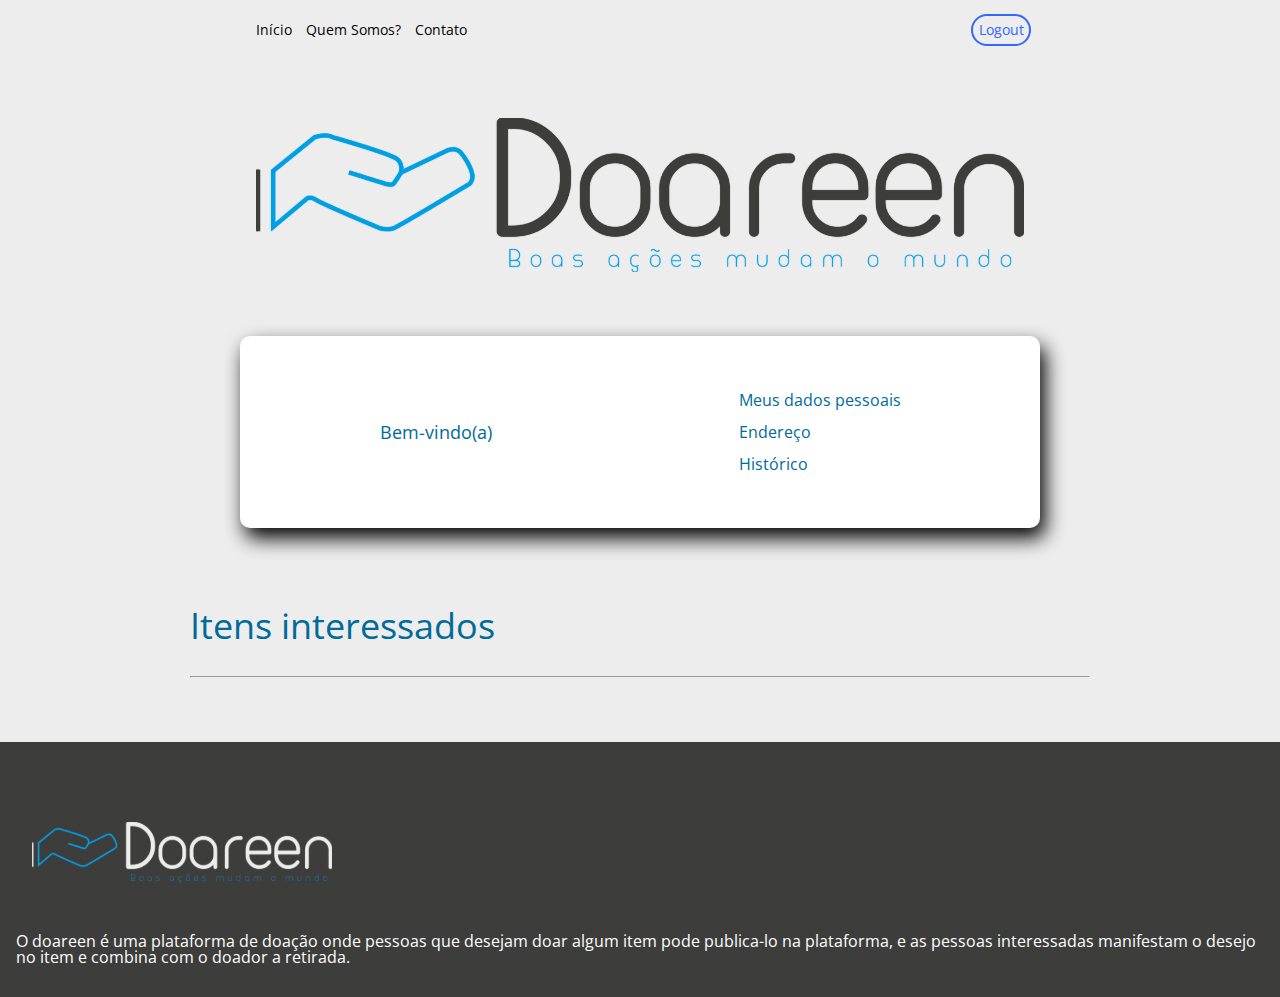
<file: Doareen/paginas/meus-interesses.html>
<!DOCTYPE html>
<html lang="pt-br">
	<head>
		<meta charset="UTF-8">
		<meta http-equiv="X-UA-Compatible" content="IE=edge">
		<meta name="viewport" content="width=device-width, initial-scale=1.0">
		<title>Meus Interesses</title>
		<link rel="preconnect" href="https://fonts.googleapis.com">
		<link rel="preconnect" href="https://fonts.gstatic.com" crossorigin>
		<link href="https://fonts.googleapis.com/css2?family=Open+Sans:wght@300;400;700&display=swap" rel="stylesheet"> 
		<link rel="stylesheet" href="/Doareen/css/reset.css">
		<link rel="stylesheet" href="/Doareen/css/styles.css">
	</head>
	<body>
		
		<header class="cabecalho">
		
			<div class="cabecalho__container">
	
				<ul class="cabecalho__lista">
					
					<li class="lista__item"><a href="index.html" class="lista__link">Início</a></li>
					<li class="lista__item"><a href="#" class="lista__link">Quem Somos?</a></li>
					<li class="lista__item"><a href="#" class="lista__link">Contato</a></li>
					
				</ul>
				
              	<ul class="cabecalho__lista">
                  
					<li class="lista__item botao__logout"><a href="#" class="lista__link">Logout</a></li>
                  
              	</ul>
              
			</div>
		
		</header>

        <section class="banner">
		
			<img src="/Doareen/img/logo-dark 1.svg" class="banner__logo">
		
		</section>

        <section class="secao__container">

            <div class="secao-perfil">

                <div class="secao-perfil__nome">

                    <h3>Bem-vindo(a)</h3>

                    <h2></h2>

                </div>

                <div class="secao-perfil__opcoes">

                    <ul class="secao-perfil__opcoes-lista">

                        <li class="opcoes-lista__item"><a href="#" class="opcoes-lista__link">Meus dados pessoais</a></li>
                        <li class="opcoes-lista__item"><a href="#" class="opcoes-lista__link">Endereço</a></li>
                        <li class="opcoes-lista__item"><a href="/Doareen/paginas/historico.html" class="opcoes-lista__link">Histórico</a></li>

                    </ul>

                </div>

            </div>

        </section>

        <secion class="secao-itens">

            <div class="secao-itens__container">

                <h2 class="secao-itens__titulo">Itens interessados</h2>

                <hr/>

            </div>

        </secion>

        <footer class="rodape">

			<div class="rodape__descricao">

				<img src="/Doareen/img/logo-light 1.svg" alt="Logo Doareen" class="rodape__descricao-imagem">

				<p class="rodape__descricao-texto">O doareen é uma plataforma de doação onde pessoas que desejam doar algum item pode publica-lo na plataforma, e as pessoas interessadas manifestam o desejo no item e combina com o doador a retirada. </p>

			</div>

			<div class="rodape__container">

				<ul class="rodape__lista">

					<li class="rodape__lista-item rodape__lista-titulo"><img src="/Doareen/img/logo-light 1.svg" alt="Logo Doareen" class="rodape__lista-imagem"></li>
					<li class="rodape__lista-item"><p>O doareen é uma plataforma de doação onde pessoas que desejam doar algum item pode publica-lo na plataforma, e as pessoas interessadas manifestam o desejo no item e combina com o doador a retirada.</p><a class="saiba-mais" href="#">Saiba mais  ></a></li>

				</ul>

				<ul class="rodape__lista">
					
					<li class="rodape__lista-item rodape__lista-titulo">Categorias</li>
					<li class="rodape__lista-item"><a class="rodape__lista-link" data-categoria="Móvel" href="moveis.html">Móveis</a></li>
					<li class="rodape__lista-item"><a class="rodape__lista-link" data-categoria="Eletrodoméstico" href="eletrodomesticos.html">Eletrodomésticos</a></li>
					<li class="rodape__lista-item"><a class="rodape__lista-link" data-categoria="Utensílio" href="utensilios.html">Utensílios</a></li>

				</ul>

				<ul class="rodape__lista">

					<li class="rodape__lista-item rodape__lista-titulo">Navegação</li>
					<li class="rodape__lista-item"><a class="rodape__lista-link" href="index.html">Início</a></li>
					<li class="rodape__lista-item"><a class="rodape__lista-link" href="#">Quem somos?</a></li>
					<li class="rodape__lista-item"><a class="rodape__lista-link" href="#">Contato</a></li>


				</ul>

			</div>

		</footer>
      
        <script src="https://ajax.googleapis.com/ajax/libs/jquery/2.1.1/jquery.min.js"></script>
      	<script src="/Doareen/js/meus-interesses/obterSessao.js"></script>
        <script src="/Doareen/js/meus-interesses/itens.js"></script>
		
	</body>
</html>
</file>
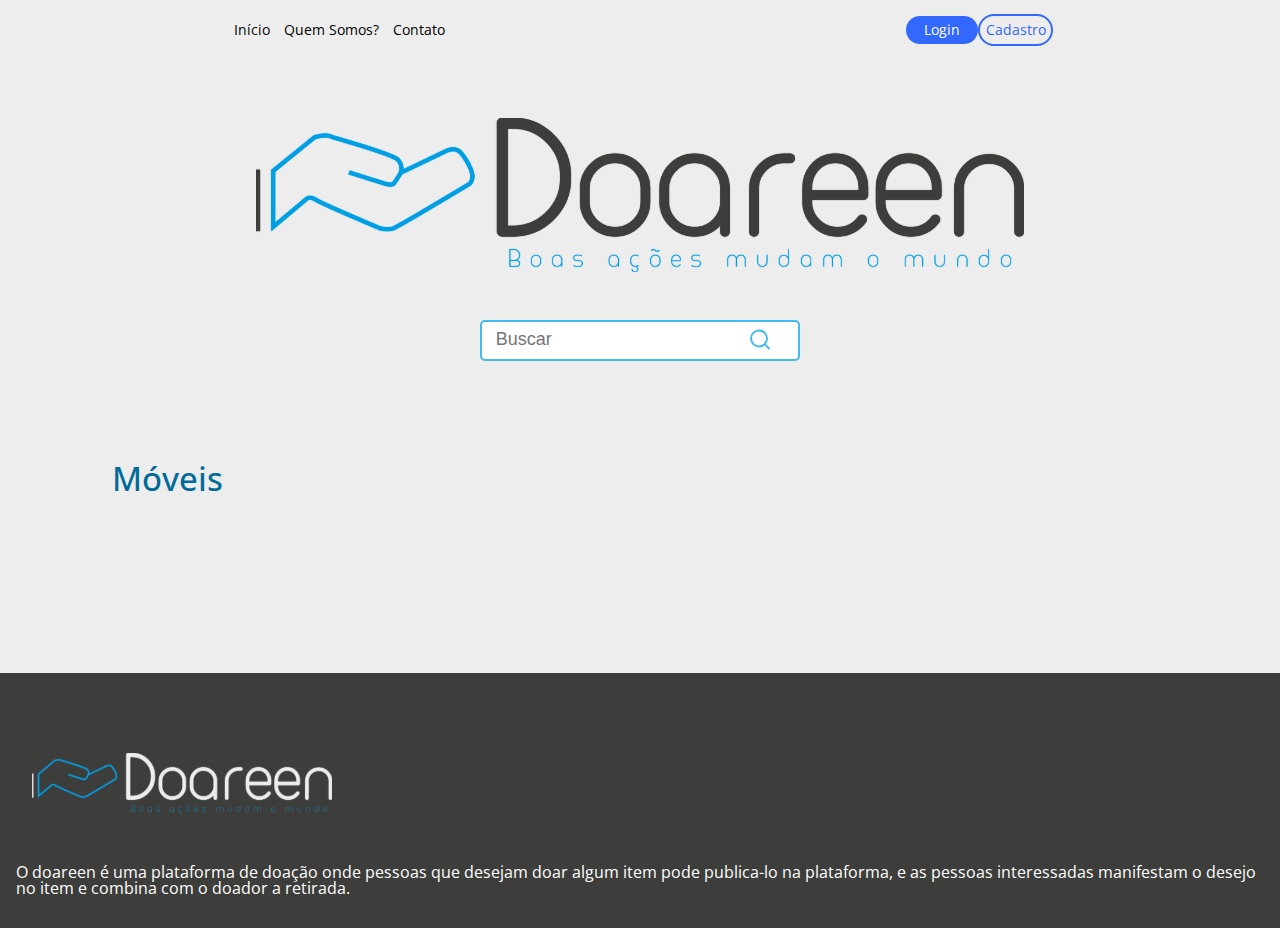
<file: Doareen/paginas/moveis.html>
<!DOCTYPE html>
<html lang="pt-br">
	<head>
		<meta charset="UTF-8">
		<meta http-equiv="X-UA-Compatible" content="IE=edge">
		<meta name="viewport" content="width=device-width, initial-scale=1.0">
		<title>Móveis</title>
		<link rel="preconnect" href="https://fonts.googleapis.com">
		<link rel="preconnect" href="https://fonts.gstatic.com" crossorigin>
		<link href="https://fonts.googleapis.com/css2?family=Open+Sans:wght@300;400;700&display=swap" rel="stylesheet"> 
		<link rel="stylesheet" href="/Doareen/css/reset.css">
		<link rel="stylesheet" href="/Doareen/css/styles.css">
	</head>
	<body>
		
		<header class="cabecalho">
		
			<div class="cabecalho__container">
	
				<ul class="cabecalho__lista">
					
					<li class="lista__item"><a href="index.html" class="lista__link">Início</a></li>
					<li class="lista__item"><a href="#" class="lista__link">Quem Somos?</a></li>
					<li class="lista__item"><a href="#" class="lista__link">Contato</a></li>
					
				</ul>
				
				<ul class="cabecalho__lista">
					
					<li class="lista__item botao__login"><a href="login.html" class="lista__link">Login</a></li>
					<li class="lista__item botao__cadastro"><a href="cadastro.html" class="lista__link">Cadastro</a></li>
					
				</ul>

				<a href="meu-perfil.html" class="cabecalho__nome cabecalho__nome-especifico"></a>
			
			</div>
		
		</header>

		<section class="banner">
		
			<img src="/Doareen/img/logo-dark 1.svg" class="banner__logo">
			
			<input type="text" class="banner__pesquisa" placeholder="Buscar">
          	<div class="input__container"></div>
		
		</section>

		<section class="categoria">

			<div class="categoria__container">

				<h2 class="categoria__titulo">Móveis</h2>

				<div class="categoria__produtos">
		
				</div>

			</div>

		</section>

		<footer class="rodape">

			<div class="rodape__descricao">

				<img src="/Doareen/img/logo-light 1.svg" alt="Logo Doareen" class="rodape__descricao-imagem">

				<p class="rodape__descricao-texto">O doareen é uma plataforma de doação onde pessoas que desejam doar algum item pode publica-lo na plataforma, e as pessoas interessadas manifestam o desejo no item e combina com o doador a retirada. </p>

			</div>

			<div class="rodape__container">

				<ul class="rodape__lista">

					<li class="rodape__lista-item rodape__lista-titulo"><img src="/Doareen/img/logo-light 1.svg" alt="Logo Doareen" class="rodape__lista-imagem"></li>
					<li class="rodape__lista-item"><p>O doareen é uma plataforma de doação onde pessoas que desejam doar algum item pode publica-lo na plataforma, e as pessoas interessadas manifestam o desejo no item e combina com o doador a retirada.</p><a class="saiba-mais" href="#">Saiba mais  ></a></li>

				</ul>

				<ul class="rodape__lista">
					
					<li class="rodape__lista-item rodape__lista-titulo">Categorias</li>
					<li class="rodape__lista-item"><a class="rodape__lista-link" data-categoria="Móvel" href="moveis.html">Móveis</a></li>
					<li class="rodape__lista-item"><a class="rodape__lista-link" data-categoria="Eletrodoméstico" href="eletrodomesticos.html">Eletrodomésticos</a></li>
					<li class="rodape__lista-item"><a class="rodape__lista-link" data-categoria="Utensílio" href="utensilios.html">Utensílios</a></li>

				</ul>

				<ul class="rodape__lista">

					<li class="rodape__lista-item rodape__lista-titulo">Navegação</li>
					<li class="rodape__lista-item"><a class="rodape__lista-link" href="index.html">Início</a></li>
					<li class="rodape__lista-item"><a class="rodape__lista-link" href="#">Quem somos?</a></li>
					<li class="rodape__lista-item"><a class="rodape__lista-link" href="#">Contato</a></li>


				</ul>

			</div>

		</footer>
      
        <script src="https://ajax.googleapis.com/ajax/libs/jquery/2.1.1/jquery.min.js"></script>
		<script src="/Doareen/js/categorias/categorias.js"></script>
      	<script src="/Doareen/js/home/obterSessao.js"></script>
        <script src="/Doareen/js/home/pesquisa.js"></script>
		
	</body>
</html>
</file>
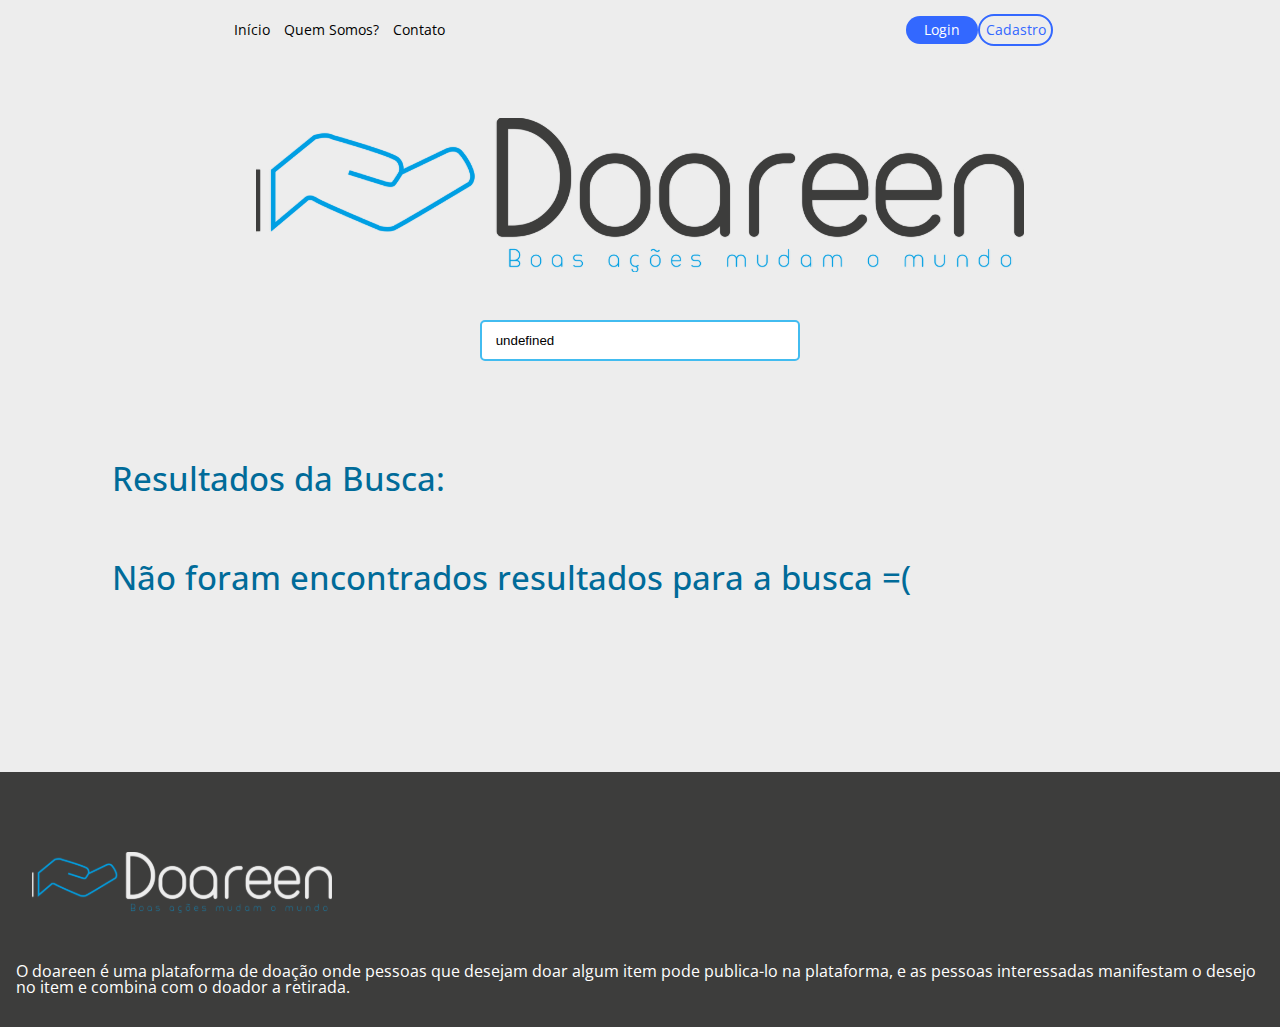
<file: Doareen/paginas/pesquisa.html>
<!DOCTYPE html>
<html lang="pt-br">
	<head>
		<meta charset="UTF-8">
		<meta http-equiv="X-UA-Compatible" content="IE=edge">
		<meta name="viewport" content="width=device-width, initial-scale=1.0">
		<title>Busca</title>
		<link rel="preconnect" href="https://fonts.googleapis.com">
		<link rel="preconnect" href="https://fonts.gstatic.com" crossorigin>
		<link href="https://fonts.googleapis.com/css2?family=Open+Sans:wght@300;400;700&display=swap" rel="stylesheet"> 
		<link rel="stylesheet" href="/Doareen/css/reset.css">
		<link rel="stylesheet" href="/Doareen/css/styles.css">
	</head>
	<body>
		
		<header class="cabecalho">
		
			<div class="cabecalho__container">
	
				<ul class="cabecalho__lista">
					
					<li class="lista__item"><a href="index.html" class="lista__link">Início</a></li>
					<li class="lista__item"><a href="#" class="lista__link">Quem Somos?</a></li>
					<li class="lista__item"><a href="#" class="lista__link">Contato</a></li>
					
				</ul>
				
				<ul class="cabecalho__lista">
					
					<li class="lista__item botao__login"><a href="login.html" class="lista__link">Login</a></li>
					<li class="lista__item botao__cadastro"><a href="cadastro.html" class="lista__link">Cadastro</a></li>
					
				</ul>

				<a href="meu-perfil.html" class="cabecalho__nome cabecalho__nome-especifico"></a>
			
			</div>
		
		</header>

		<section class="banner">
		
			<img src="/Doareen/img/logo-dark 1.svg" class="banner__logo">
			
			<input type="text" class="banner__pesquisa" placeholder="Buscar">
          	<div class="input__container"></div>
		
		</section>

		<section class="categoria">

			<div class="categoria__container">

				<h2 class="categoria__titulo">Resultados da Busca:</h2>
              	<h2 class="categoria__titulo aviso-busca">Não foram encontrados resultados para a busca =(</h2>

				<div class="categoria__produtos">
		
				</div>

			</div>

		</section>

		<footer class="rodape">

			<div class="rodape__descricao">

				<img src="/Doareen/img/logo-light 1.svg" alt="Logo Doareen" class="rodape__descricao-imagem">

				<p class="rodape__descricao-texto">O doareen é uma plataforma de doação onde pessoas que desejam doar algum item pode publica-lo na plataforma, e as pessoas interessadas manifestam o desejo no item e combina com o doador a retirada. </p>

			</div>

			<div class="rodape__container">

				<ul class="rodape__lista">

					<li class="rodape__lista-item rodape__lista-titulo"><img src="/Doareen/img/logo-light 1.svg" alt="Logo Doareen" class="rodape__lista-imagem"></li>
					<li class="rodape__lista-item"><p>O doareen é uma plataforma de doação onde pessoas que desejam doar algum item pode publica-lo na plataforma, e as pessoas interessadas manifestam o desejo no item e combina com o doador a retirada.</p><a class="saiba-mais" href="#">Saiba mais  ></a></li>

				</ul>

				<ul class="rodape__lista">
					
					<li class="rodape__lista-item rodape__lista-titulo">Categorias</li>
					<li class="rodape__lista-item"><a class="rodape__lista-link" data-categoria="Móvel" href="moveis.html">Móveis</a></li>
					<li class="rodape__lista-item"><a class="rodape__lista-link" data-categoria="Eletrodoméstico" href="eletrodomesticos.html">Eletrodomésticos</a></li>
					<li class="rodape__lista-item"><a class="rodape__lista-link" data-categoria="Utensílio" href="utensilios.html">Utensílios</a></li>

				</ul>

				<ul class="rodape__lista">

					<li class="rodape__lista-item rodape__lista-titulo">Navegação</li>
					<li class="rodape__lista-item"><a class="rodape__lista-link" href="index.html">Início</a></li>
					<li class="rodape__lista-item"><a class="rodape__lista-link" href="#">Quem somos?</a></li>
					<li class="rodape__lista-item"><a class="rodape__lista-link" href="#">Contato</a></li>


				</ul>

			</div>

		</footer>
      
        <script src="https://ajax.googleapis.com/ajax/libs/jquery/2.1.1/jquery.min.js"></script>
      	<script src="/Doareen/js/home/obterSessao.js"></script>
        <script src="/Doareen/js/home/pesquisa.js"></script>
      	<script src="/Doareen/js/pesquisa/pesquisa.js"></script>
		
	</body>
</html>
</file>
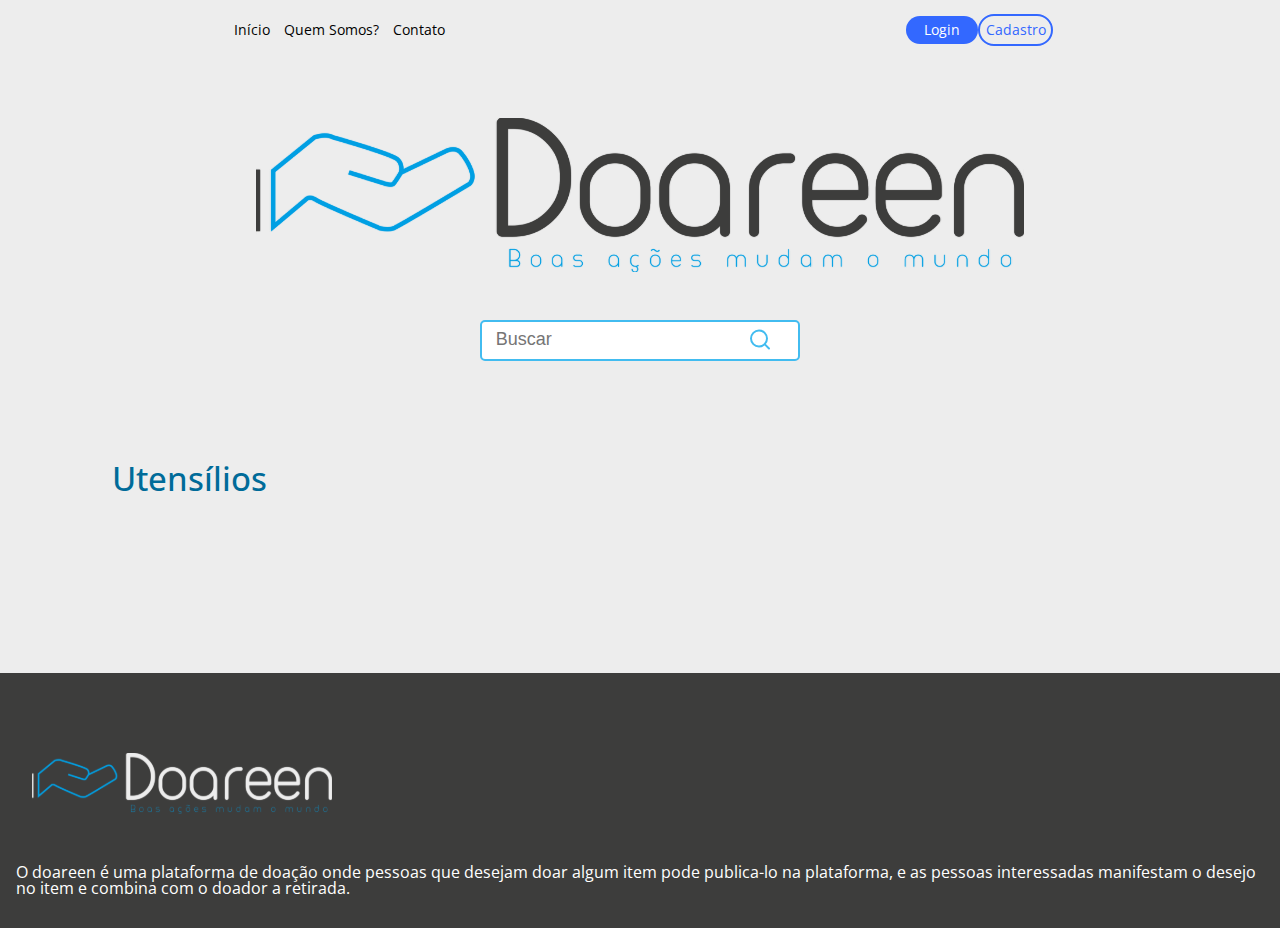
<file: Doareen/paginas/utensilios.html>
<!DOCTYPE html>
<html lang="pt-br">
	<head>
		<meta charset="UTF-8">
		<meta http-equiv="X-UA-Compatible" content="IE=edge">
		<meta name="viewport" content="width=device-width, initial-scale=1.0">
		<title>Utensílios</title>
		<link rel="preconnect" href="https://fonts.googleapis.com">
		<link rel="preconnect" href="https://fonts.gstatic.com" crossorigin>
		<link href="https://fonts.googleapis.com/css2?family=Open+Sans:wght@300;400;700&display=swap" rel="stylesheet"> 
		<link rel="stylesheet" href="/Doareen/css/reset.css">
		<link rel="stylesheet" href="/Doareen/css/styles.css">
	</head>
	<body>
		
		<header class="cabecalho">
		
			<div class="cabecalho__container">
	
				<ul class="cabecalho__lista">
					
					<li class="lista__item"><a href="index.html" class="lista__link">Início</a></li>
					<li class="lista__item"><a href="#" class="lista__link">Quem Somos?</a></li>
					<li class="lista__item"><a href="#" class="lista__link">Contato</a></li>
					
				</ul>
				
				<ul class="cabecalho__lista">
					
					<li class="lista__item botao__login"><a href="login.html" class="lista__link">Login</a></li>
					<li class="lista__item botao__cadastro"><a href="cadastro.html" class="lista__link">Cadastro</a></li>
					
				</ul>

				<a href="meu-perfil.html" class="cabecalho__nome cabecalho__nome-especifico"></a>
			
			</div>
		
		</header>

		<section class="banner">
		
			<img src="/Doareen/img/logo-dark 1.svg" class="banner__logo">
			
			<input type="text" class="banner__pesquisa" placeholder="Buscar">
            <div class="input__container"></div>
		
		</section>

		<section class="categoria">

			<div class="categoria__container">

				<h2 class="categoria__titulo">Utensílios</h2>

				<div class="categoria__produtos">
		
				</div>

			</div>
			
		</section>

		<footer class="rodape">

			<div class="rodape__descricao">

				<img src="/Doareen/img/logo-light 1.svg" alt="Logo Doareen" class="rodape__descricao-imagem">

				<p class="rodape__descricao-texto">O doareen é uma plataforma de doação onde pessoas que desejam doar algum item pode publica-lo na plataforma, e as pessoas interessadas manifestam o desejo no item e combina com o doador a retirada. </p>

			</div>

			<div class="rodape__container">

				<ul class="rodape__lista">

					<li class="rodape__lista-item rodape__lista-titulo"><img src="/Doareen/img/logo-light 1.svg" alt="Logo Doareen" class="rodape__lista-imagem"></li>
					<li class="rodape__lista-item"><p>O doareen é uma plataforma de doação onde pessoas que desejam doar algum item pode publica-lo na plataforma, e as pessoas interessadas manifestam o desejo no item e combina com o doador a retirada.</p><a class="saiba-mais" href="#">Saiba mais  ></a></li>

				</ul>

				<ul class="rodape__lista">
					
					<li class="rodape__lista-item rodape__lista-titulo">Categorias</li>
					<li class="rodape__lista-item"><a class="rodape__lista-link" data-categoria="Móvel" href="moveis.html">Móveis</a></li>
					<li class="rodape__lista-item"><a class="rodape__lista-link" data-categoria="Eletrodoméstico" href="eletrodomesticos.html">Eletrodomésticos</a></li>
					<li class="rodape__lista-item"><a class="rodape__lista-link" data-categoria="Utensílio" href="utensilios.html">Utensílios</a></li>

				</ul>

				<ul class="rodape__lista">

					<li class="rodape__lista-item rodape__lista-titulo">Navegação</li>
					<li class="rodape__lista-item"><a class="rodape__lista-link" href="index.html">Início</a></li>
					<li class="rodape__lista-item"><a class="rodape__lista-link" href="#">Quem somos?</a></li>
					<li class="rodape__lista-item"><a class="rodape__lista-link" href="#">Contato</a></li>


				</ul>

			</div>

		</footer>
      
        <script src="https://ajax.googleapis.com/ajax/libs/jquery/2.1.1/jquery.min.js"></script>
		<script src="/Doareen/js/categorias/categorias.js"></script>
      	<script src="/Doareen/js/home/obterSessao.js"></script>
        <script src="/Doareen/js/home/pesquisa.js"></script>
		
	</body>
</html>
</file>
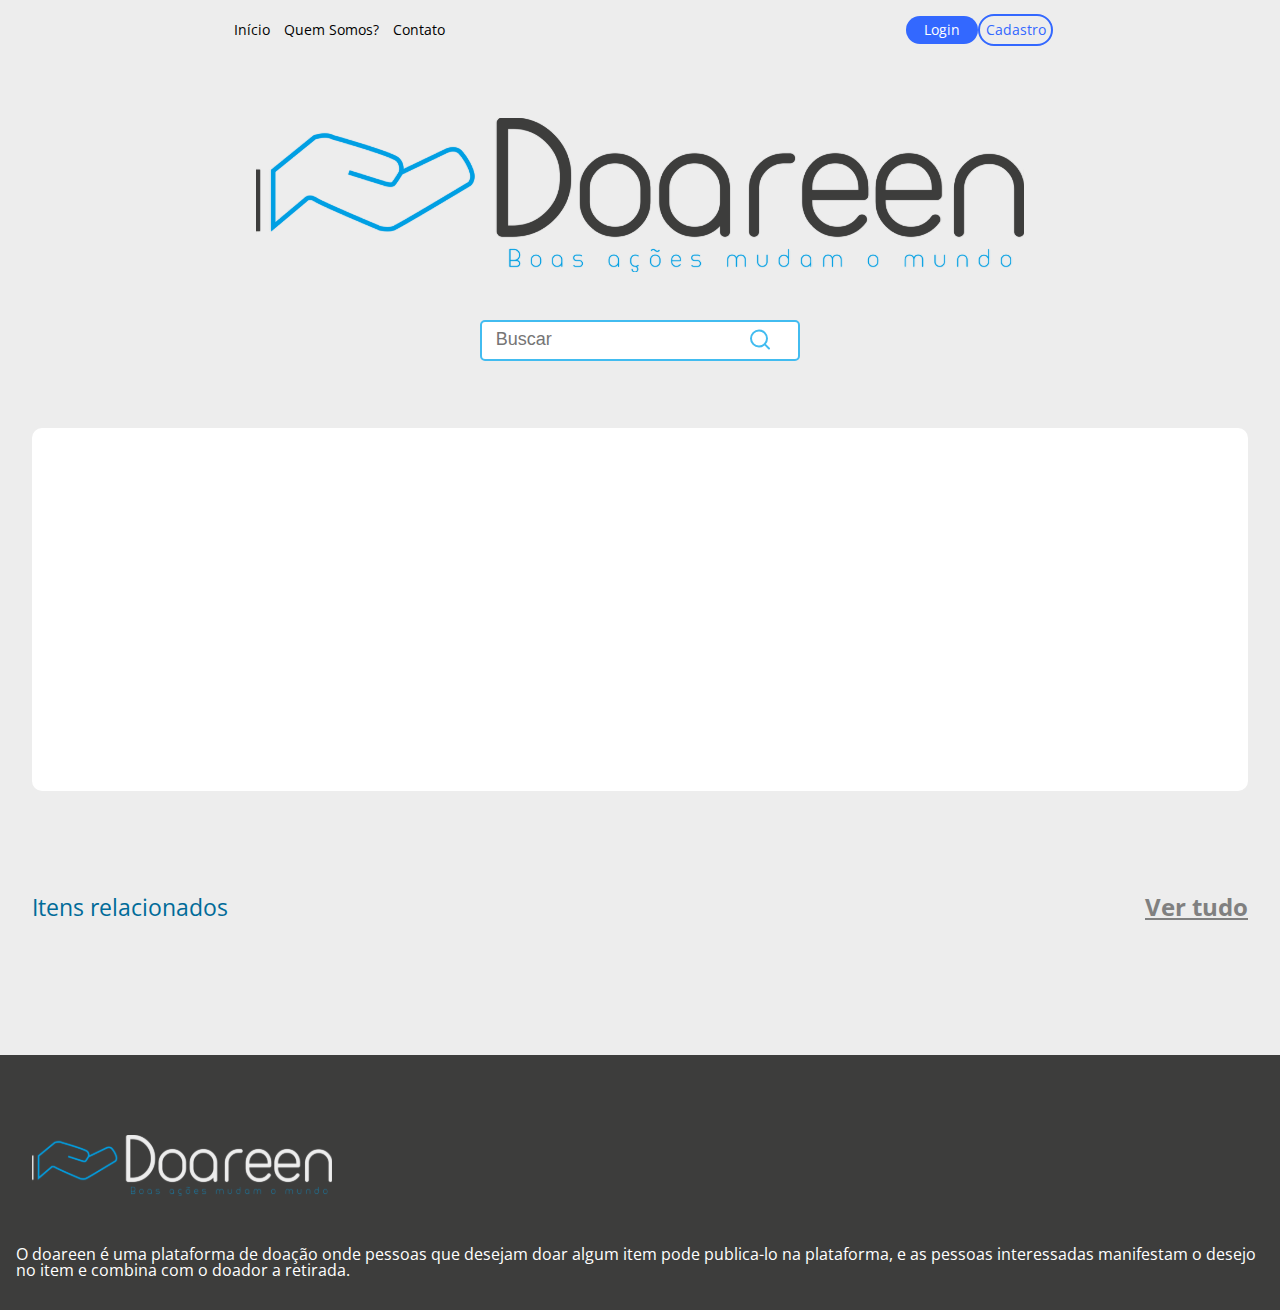
<file: Doareen/paginas/ver-produto.html>
<!DOCTYPE html>
<html lang="pt-br">
	<head>
		<meta charset="UTF-8">
		<meta http-equiv="X-UA-Compatible" content="IE=edge">
		<meta name="viewport" content="width=device-width, initial-scale=1.0">
		<title>Doareen</title>
		<link rel="preconnect" href="https://fonts.googleapis.com">
		<link rel="preconnect" href="https://fonts.gstatic.com" crossorigin>
		<link href="https://fonts.googleapis.com/css2?family=Open+Sans:wght@300;400;700&display=swap" rel="stylesheet"> 
		<link rel="stylesheet" href="/Doareen/css/reset.css">
		<link rel="stylesheet" href="/Doareen/css/styles.css">
	</head>
	<body>
		
		<header class="cabecalho">
		
			<div class="cabecalho__container">
	
				<ul class="cabecalho__lista">
					
					<li class="lista__item"><a href="index.html" class="lista__link">Início</a></li>
					<li class="lista__item"><a href="#" class="lista__link">Quem Somos?</a></li>
					<li class="lista__item"><a href="#" class="lista__link">Contato</a></li>
					
				</ul>
				
				<ul class="cabecalho__lista">
					
					<li class="lista__item botao__login"><a href="login.html" class="lista__link">Login</a></li>
					<li class="lista__item botao__cadastro"><a href="cadastro.html" class="lista__link">Cadastro</a></li>
					
				</ul>

                <a href="meu-perfil.html" class="cabecalho__nome cabecalho__nome-especifico">Enzo Gabriel</a>
			
			</div>
		
		</header>
		
		<section class="banner">
		
			<img src="/Doareen/img/logo-dark 1.svg" class="banner__logo">
			
			<input type="text" class="banner__pesquisa" placeholder="Buscar">
          <div class="input__container"></div>
		
		</section>

        <section class="produto">

        </section>

        <section class="relacionados">

            <div class="relacionados__container">

                <h2 class="relacionados__titulo">Itens relacionados</h2>
                <a href="#" class="container__ver-tudo relacionados__ver-tudo">Ver tudo</a>

            </div>

            <div class="categoria__produtos categorias__relacionados">
    
            </div>

        </section>

        <footer class="rodape">

			<div class="rodape__descricao">

				<img src="/Doareen/img/logo-light 1.svg" alt="Logo Doareen" class="rodape__descricao-imagem">

				<p class="rodape__descricao-texto">O doareen é uma plataforma de doação onde pessoas que desejam doar algum item pode publica-lo na plataforma, e as pessoas interessadas manifestam o desejo no item e combina com o doador a retirada. </p>

			</div>

			<div class="rodape__container">

				<ul class="rodape__lista">

					<li class="rodape__lista-item rodape__lista-titulo"><img src="/Doareen/img/logo-light 1.svg" alt="Logo Doareen" class="rodape__lista-imagem"></li>
					<li class="rodape__lista-item"><p>O doareen é uma plataforma de doação onde pessoas que desejam doar algum item pode publica-lo na plataforma, e as pessoas interessadas manifestam o desejo no item e combina com o doador a retirada.</p><a class="saiba-mais" href="#">Saiba mais  ></a></li>

				</ul>

				<ul class="rodape__lista">
					
					<li class="rodape__lista-item rodape__lista-titulo">Categorias</li>
					<li class="rodape__lista-item"><a class="rodape__lista-link" href="moveis.html">Móveis</a></li>
					<li class="rodape__lista-item"><a class="rodape__lista-link" href="eletrodomesticos.html">Eletrodomésticos</a></li>
					<li class="rodape__lista-item"><a class="rodape__lista-link" href="utensilios.html">Utensílios</a></li>

				</ul>

				<ul class="rodape__lista">

					<li class="rodape__lista-item rodape__lista-titulo">Navegação</li>
					<li class="rodape__lista-item"><a class="rodape__lista-link" href="index.html">Início</a></li>
					<li class="rodape__lista-item"><a class="rodape__lista-link" href="#">Quem somos?</a></li>
					<li class="rodape__lista-item"><a class="rodape__lista-link" href="#">Contato</a></li>


				</ul>

			</div>

		</footer>
      
      	<script src="https://ajax.googleapis.com/ajax/libs/jquery/2.1.1/jquery.min.js"></script>
		<script src="/Doareen/js/ver-produto/carregar-item.js"></script>
        <script src="/Doareen/js/ver-produto/relacionados.js"></script>
      	<script src="/Doareen/js/home/obterSessao.js"></script>
        <script src="/Doareen/js/home/pesquisa.js"></script>
		
	</body>
</html>
</file>
<file: Doareen/css/styles.css>
@import url("/Doareen/css/home/cabecalho.css");
@import url("/Doareen/css/home/banner.css");
@import url("/Doareen/css/home/categorias.css");
@import url("/Doareen/css/home/rodape.css");
@import url("/Doareen/css/categorias/categoria.css");
@import url("/Doareen/css/anunciar/formulario.css");
@import url("/Doareen/css/meu-perfil/meu-perfil.css");
@import url("/Doareen/css/ver-produto/ver-produto.css");
@import url("/Doareen/css/ver-produto/relacionados.css");
@import url("/Doareen/css/meus-interesses/meus-interesses.css");
@import url("/Doareen/css/chat-interessado/chat-interessado.css");
@import url("/Doareen/css/chat-doador/chat-doador.css");
@import url("/Doareen/css/cadastro/cadastro.css");
@import url("/Doareen/css/login/login.css");
@import url("/Doareen/css/historico/historico.css");

body{

	font-size: 16px;
	font-family: "Open Sans";
	--branco: #FFFFFF;
	--preto: #000000;
	--azul-botao: #3368ff;
	--azul-pesquisa: #42BCF0;
	--cinza: gray;
	--cinza-escuro: #636363;
	--cor-footer: #3D3D3C;
	--azul-escuro: #006B99;
	--cor-fundo: #EDEDED;
	--vermelho: #FF0000;
  	--verde: #0FFF00;

	background-color: var(--cor-fundo);

}
</file>
